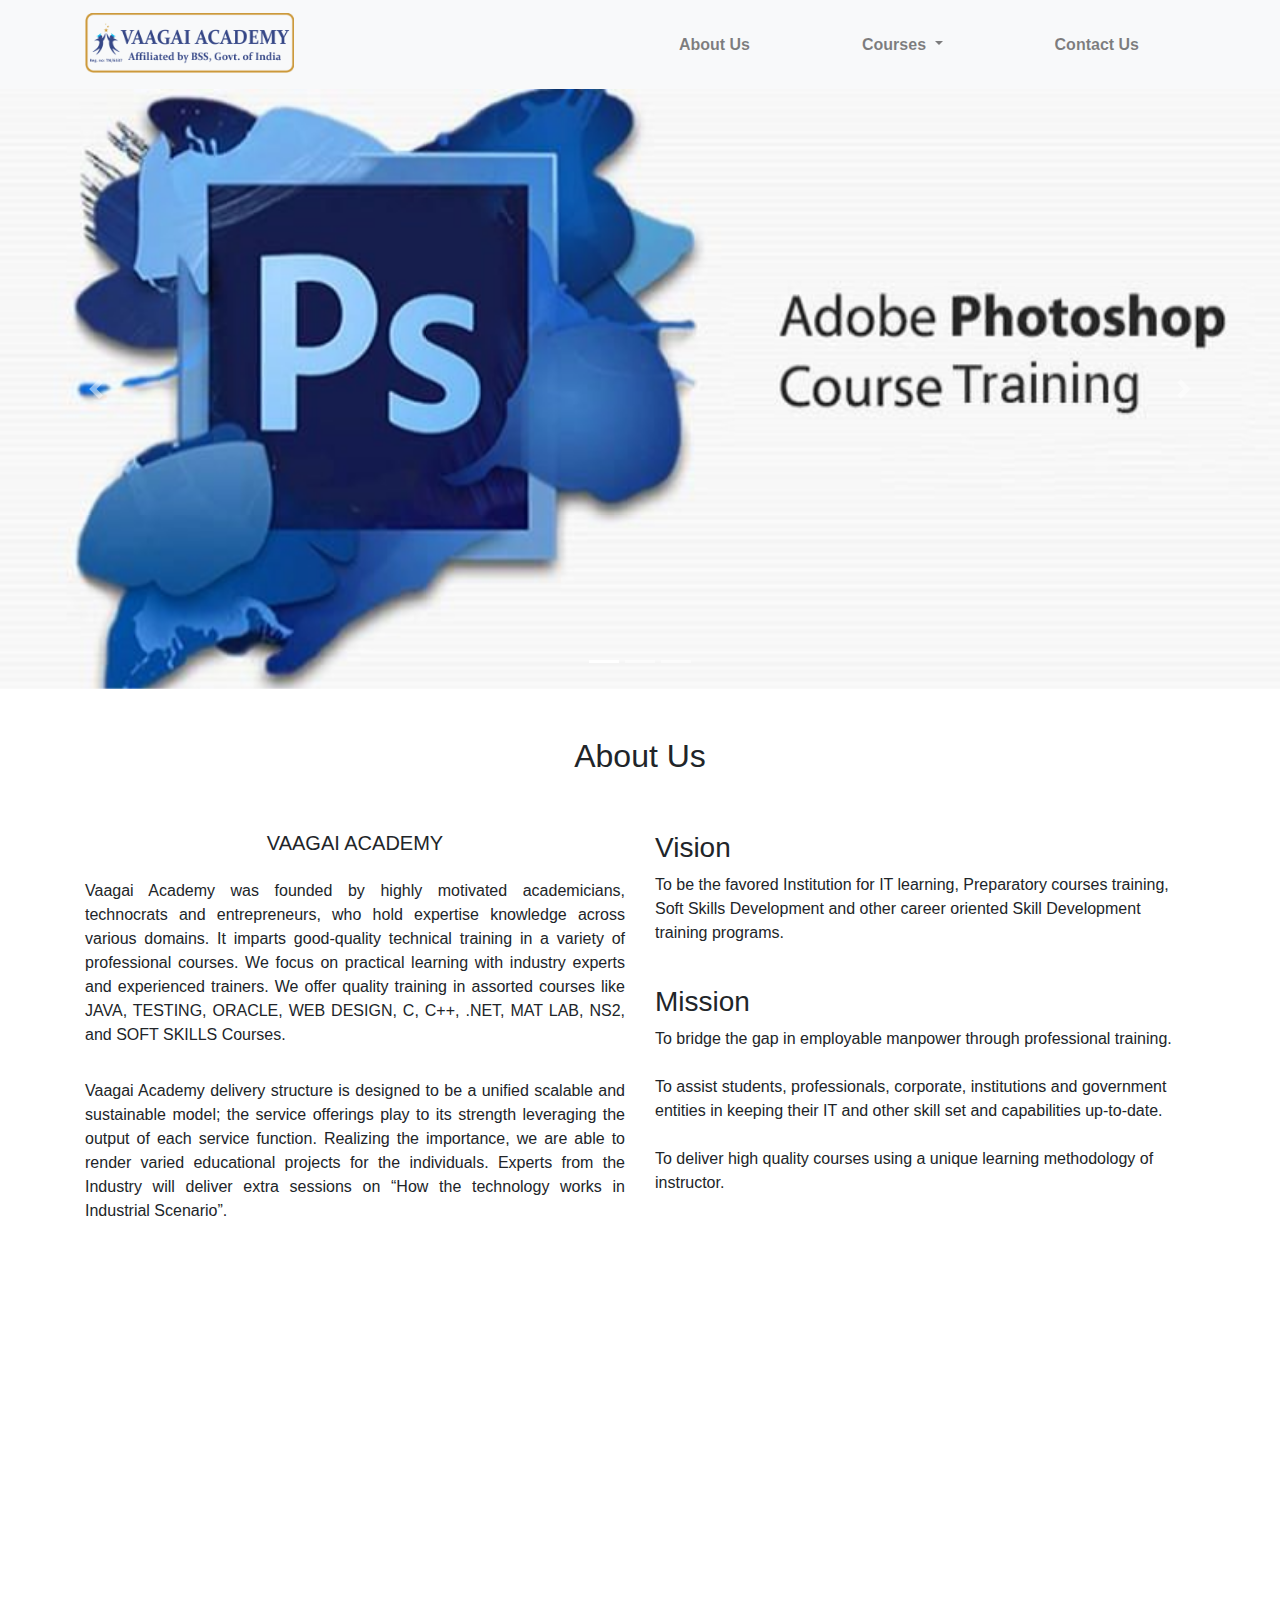
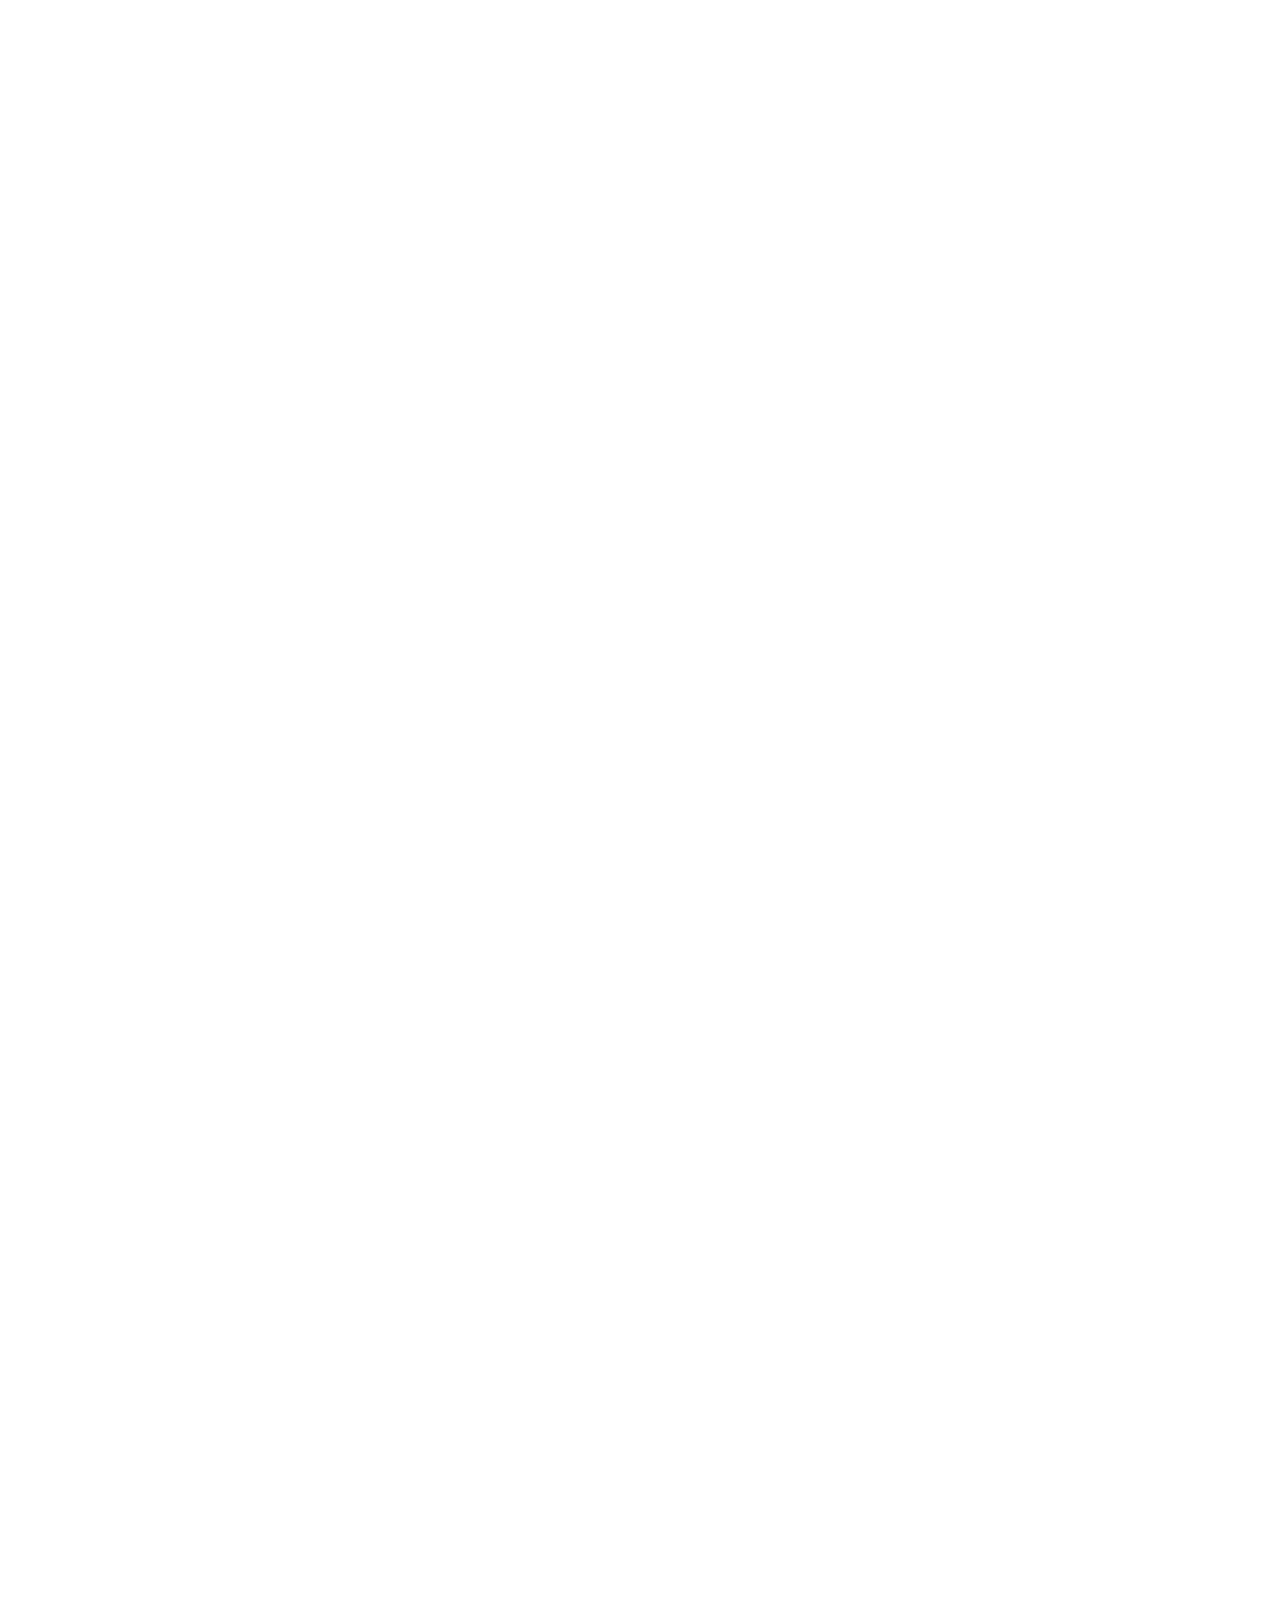
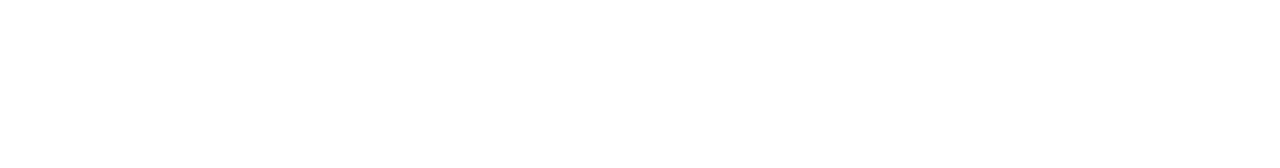
<file: index.html>
<!DOCTYPE html>
<html>
<head>
	<title>Vaagai Academy</title>
	<meta name="viewport" content="width=device-width, initial-scale=1">
	<link rel="shortcut icon" type="text/css" href="images/logo-pic.png">
	<link rel="stylesheet" type="text/css" href="css/bootstrap.min.css">
	<link rel="stylesheet" type="text/css" href="css/font-awesome.min.css">
	<link rel="stylesheet" type="text/css" href="css/style.css">
	<script src="js/float-panel.js"></script>
</head>
<body>
<!-- navigation bar -->
<!-- <nav class="navbar navbar-expand-md navbar-dark bg-dark">
	<p class="text-light pt-3 ml-auto"> For Enquiry: <i class="fa fa-phone">044 - 42043399 / 9087348777</i></p>
</nav> -->
<nav class="navbar navbar-expand-md navbar-light bg-light">
	<div class="container">
    <a class="navbar-brand pb-2" href="#"><img src="images/logo.png"></a>
    <button class="navbar-toggler" type="button" data-toggle="collapse" data-target="#navbarNavDropdown" aria-controls="navbarNavDropdown" aria-expanded="false" aria-label="Toggle navigation">
        <span class="navbar-toggler-icon"></span>
    </button>
    <div class="collapse navbar-collapse" id="navbarNavDropdown">
        <ul class="navbar-nav ml-auto">
            <li class="nav-item px-5">
                <a class="nav-link" href="aboutus.html" style="font-weight: bold;">About Us</a>
            </li>
            <li class="nav-item dropdown px-5">
                <a class="nav-link dropdown-toggle" href="http://example.com" id="navbarDropdownMenuLink" data-toggle="dropdown" aria-haspopup="true" aria-expanded="false" style="font-weight: bold;"> Courses </a>
                <ul class="dropdown-menu" aria-labelledby="navbarDropdownMenuLink">
                    <li class="dropdown-submenu"><a class="dropdown-item dropdown-toggle" href="#">Web Designing</a>
                        <ul class="dropdown-menu">
                            <li><a class="dropdown-item" href="courses/htmlcss.html">HTML</a></li>
                            <li><a class="dropdown-item" href="courses/htmlcss.html">CSS</a></li>
                            <li><a class="dropdown-item" href="courses/phpmysql.html">Php</a></li>
                            <li><a class="dropdown-item" href="courses/phpmysql.html">Mysql</a></li>
	                    </ul>
                    </li>
                    <li class="dropdown-submenu"><a class="dropdown-item dropdown-toggle" href="#">Graphic Designing</a>
                        <ul class="dropdown-menu">
                            <li><a class="dropdown-item" href="courses/photoshop.html">Photoshop</a></li>
                            <li><a class="dropdown-item" href="courses/coreldraw.html">Coreldraw</a></li>
                            <li><a class="dropdown-item" href="courses/illustrator.html">Illustrator</a></li>
                            <li><a class="dropdown-item" href="courses/indesign.html">Indesign</a></li>
	                    </ul>
                    </li>
                    <li class="dropdown-submenu"><a class="dropdown-item dropdown-toggle" href="#">Programming</a>
                        <ul class="dropdown-menu">
                            <li><a class="dropdown-item" href="#">C & C++</a></li>
                            <li><a class="dropdown-item" href="#">Java</a></li>
                            <li><a class="dropdown-item" href="#">J2EE</a></li>
                            <li><a class="dropdown-item" href="#">Python</a></li>
	                    </ul>
                    </li>
                    <li class="dropdown-submenu"><a class="dropdown-item dropdown-toggle" href="#">Other Training</a>
                        <ul class="dropdown-menu">
                            <li><a class="dropdown-item" href="#">MS - Office</a></li>
                            <li><a class="dropdown-item" href="#">Advanced Excel</a></li>
                            <li><a class="dropdown-item" href="#">Tally Prime</a></li>
                            <li><a class="dropdown-item" href="#">Handware & Networking</a></li>
	                    </ul>
                    </li>
                </ul>
            </li>
            <li class="nav-item px-5">
                <a class="nav-link" href="contact.html" style="font-weight: bold;">Contact Us</a>
            </li>
        </ul>
    </div>
</div>
</nav>

<div id="home">
	<!-- Slider -->
	<div id="carouselExampleIndicators" class="carousel slide" data-ride="carousel">
	  <ol class="carousel-indicators">
	    <li data-target="#carouselExampleIndicators" data-slide-to="0" class="active"></li>
	    <li data-target="#carouselExampleIndicators" data-slide-to="1"></li>
	    <li data-target="#carouselExampleIndicators" data-slide-to="2"></li>
	  </ol>
	  <div class="carousel-inner">
	    <div class="carousel-item active">
	      <img src="images/adobephotoshop-767x350.jpg" class="d-block w-100" alt="...">
	    </div>
	    <div class="carousel-item">
	      <img src="images/python-programming.jpg" class="d-block w-100" alt="...">
	    </div>
	    <div class="carousel-item">
	      <img src="images/Webdesign1.jpeg" class="d-block w-100" alt="...">
	    </div>
	  </div>
	  <a class="carousel-control-prev" href="#carouselExampleIndicators" role="button" data-slide="prev">
	    <span class="carousel-control-prev-icon" aria-hidden="true"></span>
	    <span class="sr-only">Previous</span>
	  </a>
	  <a class="carousel-control-next" href="#carouselExampleIndicators" role="button" data-slide="next">
	    <span class="carousel-control-next-icon" aria-hidden="true"></span>
	    <span class="sr-only">Next</span>
	  </a>
	</div>
</div>

<!-- About us -->
<section id="about" class="slideanim">
	<div class="py-5">
		<h2 class="text-center">About Us</h2>
	</div>

	<div class="container">
		<div class="row">
			<div class="col-lg-6 col-md-6 col-12">
				<h1 class="lead text-center"><strong>VAAGAI ACADEMY</strong></h1>
				<p class="py-3 text-justify">Vaagai Academy was founded by highly motivated academicians, technocrats and entrepreneurs, who hold expertise knowledge across various domains. It imparts good-quality technical training in a variety of professional courses. We focus on practical learning with industry experts and experienced trainers. We offer quality training in assorted courses like JAVA, TESTING, ORACLE, WEB DESIGN, C, C++, .NET, MAT LAB, NS2, and SOFT SKILLS Courses.</p>
				<p class="text-justify">Vaagai Academy delivery structure is designed to be a unified scalable and sustainable model; the service offerings play to its strength leveraging the output of each service function. Realizing the importance, we are able to render varied educational projects for the individuals. Experts from the Industry will deliver extra sessions on “How the technology works in Industrial Scenario”.</p>
			</div>
			<div class="col-lg-6 col-md-6 col-12">
				<h3>Vision</h3>
				<p>To be the favored Institution for IT learning, Preparatory courses training, Soft Skills Development and other career oriented Skill Development training programs. </p>
				<br>
				<h3>Mission</h3> 
				<ul>
					<li>To bridge the gap in employable manpower through professional training.</li><br>
					<li>To assist students, professionals, corporate, institutions and government entities in keeping their IT and other skill set and capabilities up-to-date.</li><br>
					<li>To deliver high quality courses using a unique learning methodology of instructor.</li>
				</ul>
			</div>
		</div>
	</div>
</section>

<!-- Features -->
<section id="features" class="slideanim">
	<div class="py-5">
		<h2 class="text-center text-light">Why Choose Us</h2>
	</div>

	<div class="container">
		<div class="row">
			<div class="col-xs-12 col-lg-4 col-md-4 col-12">
				<div class="card text-center text-light bg-primary p-4">
				  <span class="fa fa-desktop"></span>
				  <div class="card-body">
				    <h4 class="card-title text-center">Fully Hands-on Training</h4>
				    <p class="card-text">
				    	We support any training with more practical classes. So, we always prefers to give hands-on training.
				    </p>
				  </div>
				</div>
			</div>

			<div class="col-xs-12 col-lg-4 col-md-4 col-12 column-margin">
				<div class="card text-center text-light bg-primary p-4">
				  <span class="fa fa-user"></span>
				  <div class="card-body">
				    <h4 class="card-title text-center">IT Experts as Trainers</h4>
				    <p class="card-text">
				    	Learning a technology with a professional who is well expertise in that solve 60% of your needs.
				    </p>
				  </div>
				</div>
			</div>

			<div class="col-xs-12 col-lg-4 col-md-4 col-12">
				<div class="card text-center text-light bg-primary p-4">
				  <span class="fa fa-rupee"></span>
				  <div class="card-body">
				    <h4 class="card-title text-center">Affordable Fees</h4>
				    <p class="card-text">
				    	We are dead cheap in fees. Quality training with less price is only at Vaagai Academy.
				    </p>
				  </div>
				</div>
			</div>
		</div>
	</div>
</section>

<!-- Courses -->
<section id="courses" class="slideanim">
	<div class="py-5">
		<h2 class="text-center">Trending Courses</h2>
	</div>

	<div class="container-fluid">
		<div class="row">
			<div class="col-xs-12 col-lg-3 col-md-3 col-12">
				<div class="card text-center">
				  <img src="images/photoshop.jpg" height="250">
				  <div class="card-body">
				  	<h5 class="card-text text-left"><a href="">Photoshop</a></h5><br>
				    <h3 class="card-text text-left">
				    	<a href="">Photoshop Training in Chennai</a>
				    </h3><br>
				    <h6 class="lead text-left py-2">Vaagai Academy provides Photoshop training in Chennai with fully practical sessions by professionals at affordable fees.</h6>
				  </div>
				</div>
			</div>

			<div class="col-xs-12 col-lg-3 col-md-3 col-12 column-margin">
				<div class="card text-center">
				  <img src="images/python.png" height="250">
				  <div class="card-body">
				  	<h5 class="card-text text-left"><a href="">Python</a></h5><br>
				    <h3 class="card-text text-left">
				    	<a href="">Python Training in Chennai</a>
				    </h3><br>
				    <h6 class="lead text-left py-2">Vaagai Academy provides Python training in Chennai with fully practical sessions by professionals at affordable fees.</h6>
				  </div>
				</div>
			</div>

			<div class="col-xs-12 col-lg-3 col-md-3 col-12">
				<div class="card text-center">
				  <img src="images/tally-prime-500x500.png" height="250">
				  <div class="card-body">
				  	<h5 class="card-text text-left"><a href="">Tally Prime</a></h5><br>
				    <h3 class="card-text text-left">
				    	<a href="">Tally Prime Training in Chennai</a>
				    </h3><br>
				    <h6 class="lead text-left py-2">Vaagai Academy provides Tally Prime training in Chennai with fully practical sessions by professionals at affordable fees.</h6>
				  </div>
				</div>
			</div>

			<div class="col-xs-12 col-lg-3 col-md-3 col-12 column-margin">
				<div class="card text-center">
				  <img src="images/Webdesign2.jpg" height="250">
				  <div class="card-body">
				  	<h5 class="card-text text-left"><a href="">Web Designing</a></h5><br>
				    <h3 class="card-text text-left">
				    	<a href="">Web Designing Training in Chennai</a>
				    </h3><br>
				    <h6 class="lead text-left py-2">Vaagai Academy provides Web Designing training in Chennai with fully practical sessions by professionals at affordable fees.</h6>
				  </div>
				</div>
			</div>
		</div>
	</div>
</section>
<br>
<!-- Testimonials -->
<section id="testimonials" class="slideanim">
	<div class="py-5">
		<h2 class="text-center">Students Testimonials</h2>
	</div>

	<div class="container">
		<div class="row">
			<div class="col-xs-12 col-lg-3 col-md-3 col-12 column-margin">
				<div class="media">
  					<span class="mr-3">C</span>
  					<div class="media-body">
					<h5 class="mr-3">Cavimadhy</h5>
					<img src="images/ratings.png" alt="..." width="100" height="15"><br>
					    Cras sit amet nibh libero, in gravida nulla. Nulla vel metus scelerisque ante sollicitudin.
					</div>
				</div>
			</div>

			<div class="col-xs-12 2col-lg-3 col-md-3 col-12 column-margin">
				<div class="media">
  					<span class="mr-3">J</span>
  					<div class="media-body">
					<h5 class="mt-0">Jayasree</h5>
					<img src="images/ratings.png" alt="..." width="100" height="15"><br>
					    Cras sit amet nibh libero, in gravida nulla. Nulla vel metus scelerisque ante sollicitudin.
					</div>
				</div>
			</div>

			<div class="col-xs-12 col-lg-3 col-md-3 col-12 column-margin">
				<div class="media">
  					<span class="mr-3">N</span>
  					<div class="media-body">
					<h5 class="mt-0">Nivetha Lakshmi</h5>
					<img src="images/ratings.png" alt="..." width="100" height="15"><br>
					    I really learn more & I enjoy the classes. It is one of the good & more useful class for me.
					</div>
				</div>
			</div>

			<div class="col-xs-12 col-lg-3 col-md-3 col-12 column-margin">
				<div class="media">
  					<span class="mr-3">D</span>
  					<div class="media-body">
					<h5 class="mt-0">Devika</h5>
					<img src="images/ratings.png" alt="..." width="100" height="15"><br>
					    Cras sit amet nibh libero, in gravida nulla. Nulla vel metus scelerisque ante sollicitudin.
					</div>
				</div>
			</div>
		</div>
	</div>
</section>

<br><br>
<footer id="footer" class="slideanim">
	<div class="container-fluid bg-dark text-light p-5 text-center">
		<div class="row">		
			<div class="col-md-3">
				<h5>Our Company</h5>
				<ul class="p-3">
					<li>
						<a href="index.html" class="nav-link">Home</a>
					</li>
					<li class="nav-item">
						<a href="aboutus.html" class="nav-link">About Us</a>
					</li>
					<li class="nav-item">
						<a href="careers.html" class="nav-link">Careers</a>
					</li>
					<li class="nav-item">
						<a href="contact.html" class="nav-link">Contact Us</a>
					</li>
				</ul>
			</div>
			<div class="col-md-3">
				<h5>Support</h5>
				<ul class="p-3">
					<li>
						<a href="support/terms&conditions.html" class="nav-link">Terms & Conditions</a>
					</li>
					<li class="nav-item">
						<a href="" class="nav-link">Privacy Policy & Disclaimer</a>
					</li>
					<li class="nav-item">
						<a href="" class="nav-link">Cancellation & Refund Policy</a>
					</li>
				</ul>
			</div>
			<div class="col-md-3">
				<h5>About Us</h5>
				<p class="py-3 text-left">Vaagai Academy was founded by highly motivated academicians, technocrats and entrepreneurs, who hold expertise knowledge across various domains. It imparts good-quality technical training in a variety of professional courses. We focus on practical learning with industry experts and experienced trainers. We offer quality training in assorted courses like JAVA, TESTING, ORACLE, WEB DESIGN, C, C++, .NET, MAT LAB, NS2, and SOFT SKILLS Courses.</p>
			</div>
			<div class="col-md-3">
				<h5>Follow Us</h5>
				<ul class="p-3 social-icons">
					<li>
						<a href="" class="nav-link">
							<i class="fa fa-facebook"></i>
						</a>
					</li>
					<li class="nav-item">
						<a href="" class="nav-link">
							<i class="fa fa-instagram"></i>
						</a>
					</li>
					<li class="nav-item">
						<a href="" class="nav-link">
							<i class="fa fa-youtube"></i>
						</a>
					</li>
				</ul>
			</div>	
		</div>
		<hr>
		<div class="row">
			<div class="container p-1 copyright">
				<p>© Copyright 2020 Vaagai Academy. All Rights Reserved. All trademarks and registered trademarks used on this site belong to their respective owners, Vaagai Academy does not claim any ownership on them.</p>
			</div>
		</div>
	</div>
</footer>
<div id="backtop">&#8593;</div>
<script type="text/javascript" src="js/jquery-1.11.1.min.js"></script>
<script type="text/javascript" src="js/bootstrap.min.js"></script>
</body>
</html>
</file>
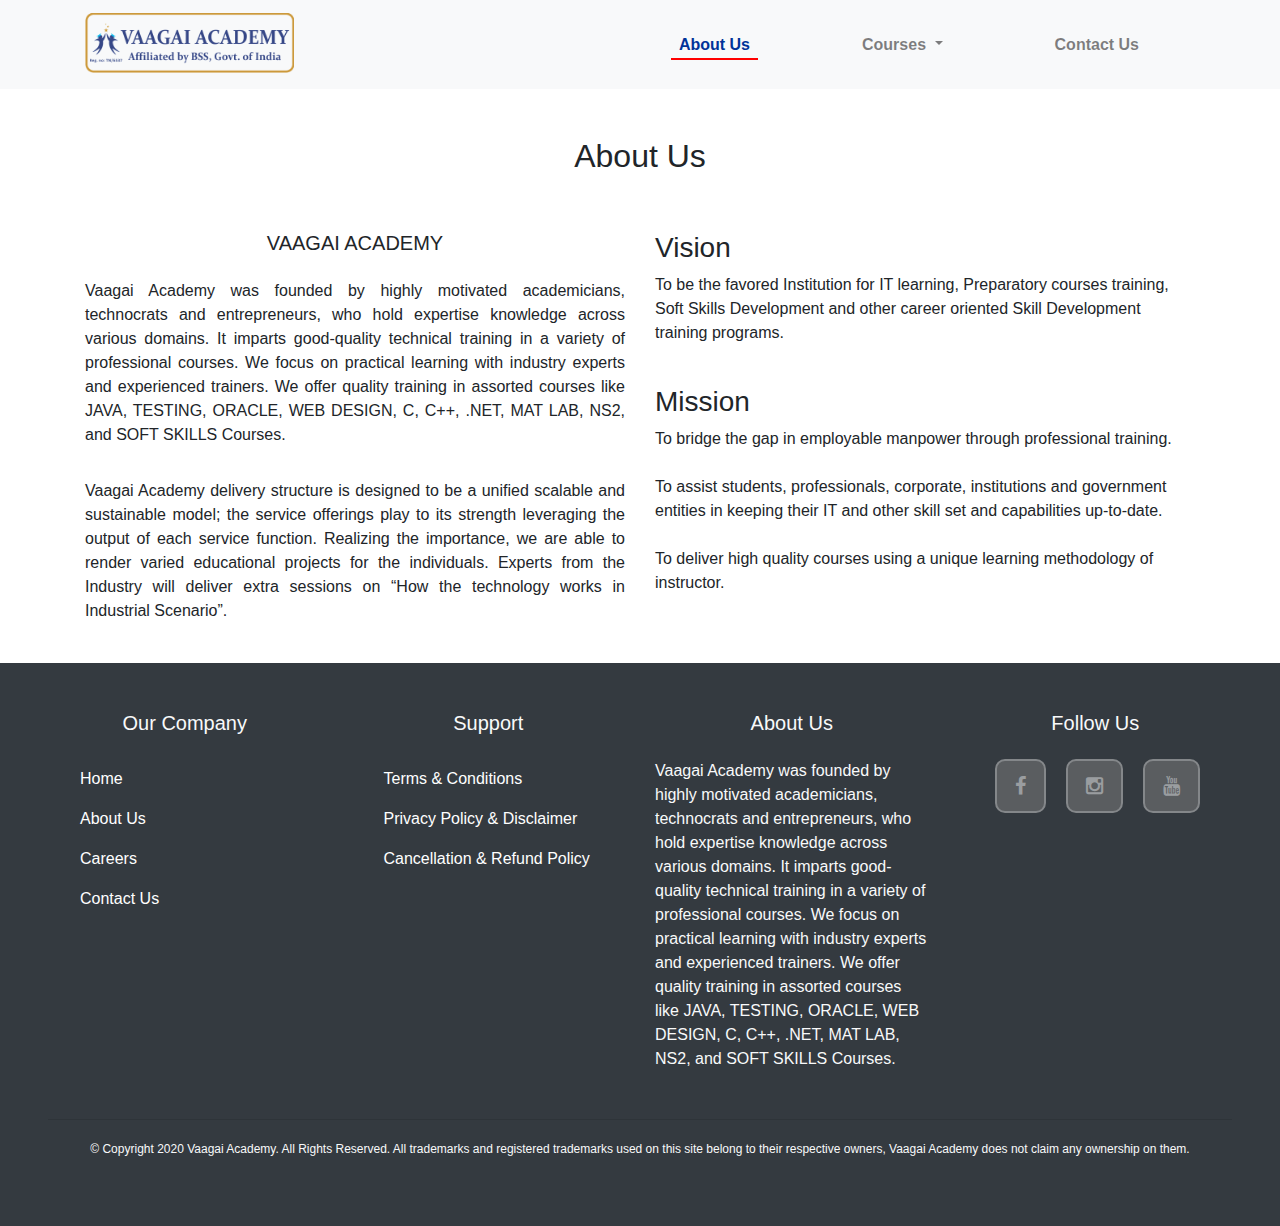
<file: aboutus.html>
<!DOCTYPE html>
<html>
<head>
	<title></title>
	<meta name="viewport" content="width=device-width, initial-scale=1">
	<link rel="stylesheet" type="text/css" href="css/bootstrap.min.css">
	<link rel="stylesheet" type="text/css" href="css/font-awesome.min.css">
	<link rel="stylesheet" type="text/css" href="css/style.css">
</head>
<body>
<!-- navigation bar -->
<nav class="navbar navbar-expand-md navbar-light bg-light">
	<div class="container">
    <a class="navbar-brand pb-2" href="index.html"><img src="images/logo.png"></a>
    <button class="navbar-toggler" type="button" data-toggle="collapse" data-target="#navbarNavDropdown" aria-controls="navbarNavDropdown" aria-expanded="false" aria-label="Toggle navigation">
        <span class="navbar-toggler-icon"></span>
    </button>
    <div class="collapse navbar-collapse" id="navbarNavDropdown">
        <ul class="navbar-nav ml-auto">
            <li class="nav-item px-5">
                <a class="nav-link active" href="aboutus.html" style="font-weight: bold;">About Us</a>
            </li>
            <li class="nav-item dropdown px-5">
                <a class="nav-link dropdown-toggle" href="http://example.com" style="font-weight: bold;" id="navbarDropdownMenuLink" data-toggle="dropdown" aria-haspopup="true" aria-expanded="false"> Courses </a>
                <ul class="dropdown-menu" aria-labelledby="navbarDropdownMenuLink">
                    <li class="dropdown-submenu"><a class="dropdown-item dropdown-toggle" href="#">Web Designing</a>
                        <ul class="dropdown-menu">
                            <li><a class="dropdown-item" href="courses/htmlcss.html">HTML</a></li>
                            <li><a class="dropdown-item" href="courses/htmlcss.html">CSS</a></li>
                            <li><a class="dropdown-item" href="courses/phpmysql.html">Php</a></li>
                            <li><a class="dropdown-item" href="courses/phpmysql.html">Mysql</a></li>
	                    </ul>
                    </li>
                    <li class="dropdown-submenu"><a class="dropdown-item dropdown-toggle" href="#">Graphic Designing</a>
                        <ul class="dropdown-menu">
                            <li><a class="dropdown-item" href="courses/photoshop.html">Photoshop</a></li>
                            <li><a class="dropdown-item" href="courses/coreldraw.html">Coreldraw</a></li>
                            <li><a class="dropdown-item" href="courses/illustrator.html">Illustrator</a></li>
                            <li><a class="dropdown-item" href="courses/indesign.html">Indesign</a></li>
	                    </ul>
                    </li>
                    <li class="dropdown-submenu"><a class="dropdown-item dropdown-toggle" href="#">Programming</a>
                        <ul class="dropdown-menu">
                            <li><a class="dropdown-item" href="#">C & C++</a></li>
                            <li><a class="dropdown-item" href="#">Java</a></li>
                            <li><a class="dropdown-item" href="#">J2EE</a></li>
                            <li><a class="dropdown-item" href="#">Python</a></li>
	                    </ul>
                    </li>
                    <li class="dropdown-submenu"><a class="dropdown-item dropdown-toggle" href="#">Other Training</a>
                        <ul class="dropdown-menu">
                            <li><a class="dropdown-item" href="#">MS - Office</a></li>
                            <li><a class="dropdown-item" href="#">Advanced Excel</a></li>
                            <li><a class="dropdown-item" href="#">Tally Prime</a></li>
                            <li><a class="dropdown-item" href="#">Handware & Networking</a></li>
	                    </ul>
                    </li>
                </ul>
            </li>
            <li class="nav-item px-5">
                <a class="nav-link" href="contact.html" style="font-weight: bold;">Contact Us</a>
            </li>
        </ul>
    </div>
</div>
</nav>

<!-- About us -->
<section id="about">
	<div class="py-5">
		<h2 class="text-center">About Us</h2>
	</div>

	<div class="container">
		<div class="row">
			<div class="col-lg-6 col-md-6 col-12">
				<h1 class="lead text-center"><strong>VAAGAI ACADEMY</strong></h1>
				<p class="py-3 text-justify">Vaagai Academy was founded by highly motivated academicians, technocrats and entrepreneurs, who hold expertise knowledge across various domains. It imparts good-quality technical training in a variety of professional courses. We focus on practical learning with industry experts and experienced trainers. We offer quality training in assorted courses like JAVA, TESTING, ORACLE, WEB DESIGN, C, C++, .NET, MAT LAB, NS2, and SOFT SKILLS Courses.</p>
				<p class="text-justify">Vaagai Academy delivery structure is designed to be a unified scalable and sustainable model; the service offerings play to its strength leveraging the output of each service function. Realizing the importance, we are able to render varied educational projects for the individuals. Experts from the Industry will deliver extra sessions on “How the technology works in Industrial Scenario”.</p>
			</div>
			<div class="col-lg-6 col-md-6 col-12">
				<h3>Vision</h3>
				<p>To be the favored Institution for IT learning, Preparatory courses training, Soft Skills Development and other career oriented Skill Development training programs. </p>
				<br>
				<h3>Mission</h3> 
				<ul>
					<li>To bridge the gap in employable manpower through professional training.</li><br>
					<li>To assist students, professionals, corporate, institutions and government entities in keeping their IT and other skill set and capabilities up-to-date.</li><br>
					<li>To deliver high quality courses using a unique learning methodology of instructor.</li>
				</ul>
			</div>
		</div>
	</div>
</section>

<br>
<footer id="footer">
	<div class="container-fluid bg-dark text-light p-5 text-center">
		<div class="row">		
			<div class="col-md-3">
				<h5>Our Company</h5>
				<ul class="p-3">
					<li>
						<a href="index.html" class="nav-link">Home</a>
					</li>
					<li class="nav-item">
						<a href="aboutus.html" class="nav-link">About Us</a>
					</li>
					<li class="nav-item">
						<a href="careers.html" class="nav-link">Careers</a>
					</li>
					<li class="nav-item">
						<a href="contact.html" class="nav-link">Contact Us</a>
					</li>
				</ul>
			</div>
			<div class="col-md-3">
				<h5>Support</h5>
				<ul class="p-3">
					<li>
						<a href="" class="nav-link">Terms & Conditions</a>
					</li>
					<li class="nav-item">
						<a href="" class="nav-link">Privacy Policy & Disclaimer</a>
					</li>
					<li class="nav-item">
						<a href="" class="nav-link">Cancellation & Refund Policy</a>
					</li>
				</ul>
			</div>
			<div class="col-md-3">
				<h5>About Us</h5>
				<p class="py-3 text-left">Vaagai Academy was founded by highly motivated academicians, technocrats and entrepreneurs, who hold expertise knowledge across various domains. It imparts good-quality technical training in a variety of professional courses. We focus on practical learning with industry experts and experienced trainers. We offer quality training in assorted courses like JAVA, TESTING, ORACLE, WEB DESIGN, C, C++, .NET, MAT LAB, NS2, and SOFT SKILLS Courses.</p>
			</div>
			<div class="col-md-3">
				<h5>Follow Us</h5>
				<ul class="p-3 social-icons">
					<li>
						<a href="" class="nav-link">
							<i class="fa fa-facebook"></i>
						</a>
					</li>
					<li class="nav-item">
						<a href="" class="nav-link">
							<i class="fa fa-instagram"></i>
						</a>
					</li>
					<li class="nav-item">
						<a href="" class="nav-link">
							<i class="fa fa-youtube"></i>
						</a>
					</li>
				</ul>
			</div>	
		</div>
		<hr>
		<div class="row">
			<div class="container p-1 copyright">
				<p>© Copyright 2020 Vaagai Academy. All Rights Reserved. All trademarks and registered trademarks used on this site belong to their respective owners, Vaagai Academy does not claim any ownership on them.</p>
			</div>
		</div>
	</div>
</footer>

<script type="text/javascript" src="js/jquery-1.11.1.min.js"></script>
<script type="text/javascript" src="js/bootstrap.min.js"></script>
</body>
</html>
</file>
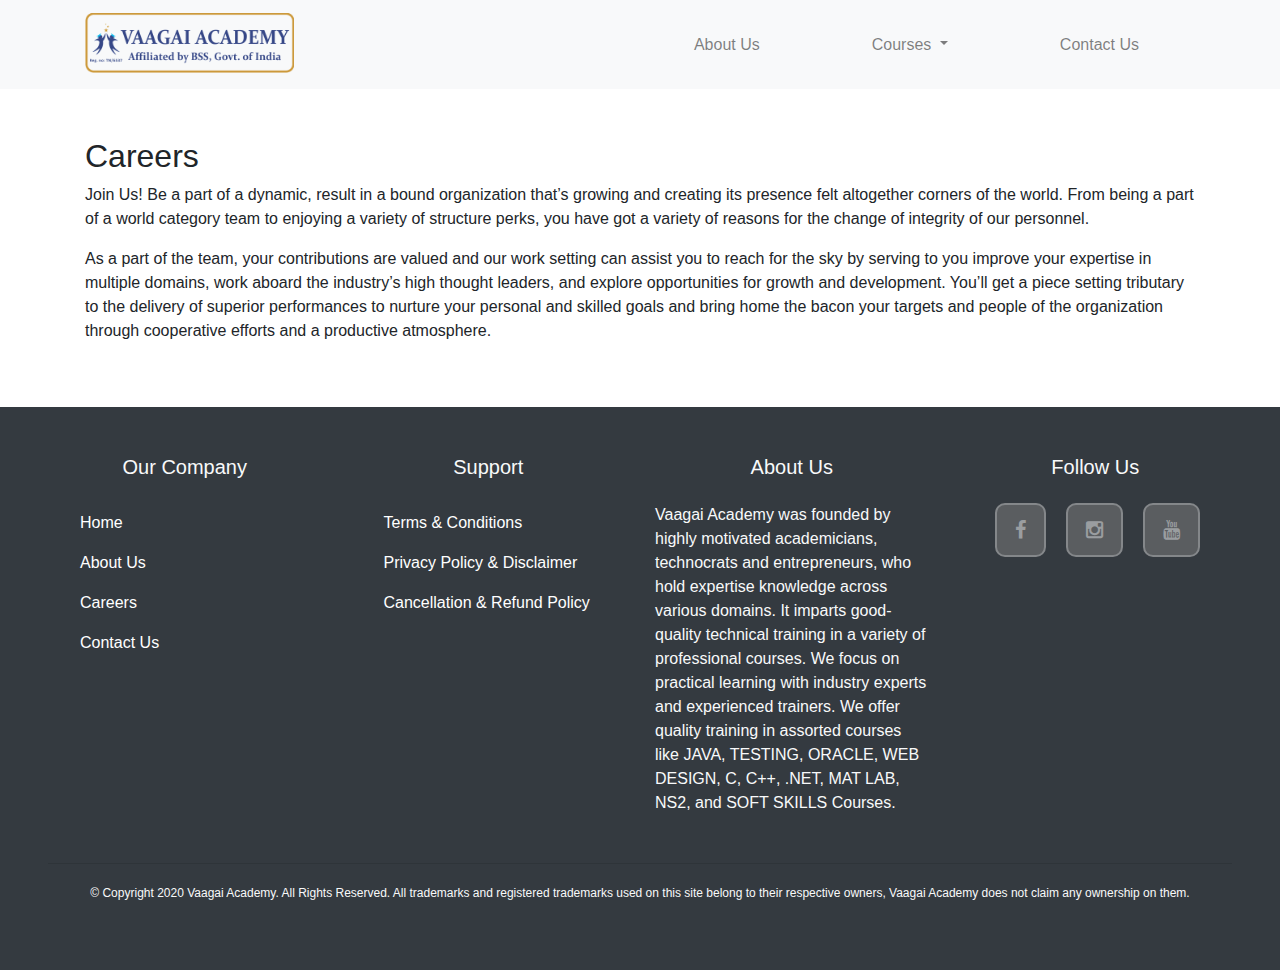
<file: careers.html>
<!DOCTYPE html>
<html>
<head>
	<title></title>
	<meta name="viewport" content="width=device-width, initial-scale=1">
	<link rel="stylesheet" type="text/css" href="css/bootstrap.min.css">
	<link rel="stylesheet" type="text/css" href="css/font-awesome.min.css">
	<link rel="stylesheet" type="text/css" href="css/style.css">
</head>
<body>
<!-- navigation bar -->
<nav class="navbar navbar-expand-md navbar-light bg-light">
	<div class="container">
    <a class="navbar-brand pb-2" href="index.html"><img src="images/logo.png"></a>
    <button class="navbar-toggler" type="button" data-toggle="collapse" data-target="#navbarNavDropdown" aria-controls="navbarNavDropdown" aria-expanded="false" aria-label="Toggle navigation">
        <span class="navbar-toggler-icon"></span>
    </button>
    <div class="collapse navbar-collapse" id="navbarNavDropdown">
        <ul class="navbar-nav ml-auto">
            <li class="nav-item px-5">
                <a class="nav-link" href="aboutus.html">About Us</a>
            </li>
            <li class="nav-item dropdown px-5">
                <a class="nav-link dropdown-toggle" href="http://example.com" id="navbarDropdownMenuLink" data-toggle="dropdown" aria-haspopup="true" aria-expanded="false"> Courses </a>
                <ul class="dropdown-menu" aria-labelledby="navbarDropdownMenuLink">
                    <li class="dropdown-submenu"><a class="dropdown-item dropdown-toggle" href="#">Web Designing</a>
                        <ul class="dropdown-menu">
                            <li><a class="dropdown-item" href="courses/htmlcss.html">HTML</a></li>
                            <li><a class="dropdown-item" href="courses/htmlcss.html">CSS</a></li>
                            <li><a class="dropdown-item" href="courses/phpmysql.html">Php</a></li>
                            <li><a class="dropdown-item" href="courses/phpmysql.html">Mysql</a></li>
	                    </ul>
                    </li>
                    <li class="dropdown-submenu"><a class="dropdown-item dropdown-toggle" href="#">Graphic Designing</a>
                        <ul class="dropdown-menu">
                            <li><a class="dropdown-item" href="courses/photoshop.html">Photoshop</a></li>
                            <li><a class="dropdown-item" href="courses/coreldraw.html">Coreldraw</a></li>
                            <li><a class="dropdown-item" href="courses/illustrator.html">Illustrator</a></li>
                            <li><a class="dropdown-item" href="courses/indesign.html">Indesign</a></li>
	                    </ul>
                    </li>
                    <li class="dropdown-submenu"><a class="dropdown-item dropdown-toggle" href="#">Programming</a>
                        <ul class="dropdown-menu">
                            <li><a class="dropdown-item" href="#">C & C++</a></li>
                            <li><a class="dropdown-item" href="#">Java</a></li>
                            <li><a class="dropdown-item" href="#">J2EE</a></li>
                            <li><a class="dropdown-item" href="#">Python</a></li>
	                    </ul>
                    </li>
                    <li class="dropdown-submenu"><a class="dropdown-item dropdown-toggle" href="#">Other Training</a>
                        <ul class="dropdown-menu">
                            <li><a class="dropdown-item" href="#">MS - Office</a></li>
                            <li><a class="dropdown-item" href="#">Advanced Excel</a></li>
                            <li><a class="dropdown-item" href="#">Tally Prime</a></li>
                            <li><a class="dropdown-item" href="#">Handware & Networking</a></li>
	                    </ul>
                    </li>
                </ul>
            </li>
            <li class="nav-item px-5">
                <a class="nav-link" href="contact.html">Contact Us</a>
            </li>
        </ul>
    </div>
</div>
</nav>
<br><br>
<section>
	<div class="container">
		<h2>Careers</h2>
		<p>
			Join Us! Be a part of a dynamic, result in a bound organization that’s growing and creating its presence felt altogether corners of the world. From being a part of a world category team to enjoying a variety of structure perks, you have got a variety of reasons for the change of integrity of our personnel.
		</p>
		<p>
			As a part of the team, your contributions are valued and our work setting can assist you to reach for the sky by serving to you improve your expertise in multiple domains, work aboard the industry’s high thought leaders, and explore opportunities for growth and development. You’ll get a piece setting tributary to the delivery of superior performances to nurture your personal and skilled goals and bring home the bacon your targets and people of the organization through cooperative efforts and a productive atmosphere.
		</p>
	</div>
</section>
<br><br>
<footer id="footer">
	<div class="container-fluid bg-dark text-light p-5 text-center">
		<div class="row">		
			<div class="col-md-3">
				<h5>Our Company</h5>
				<ul class="p-3">
					<li>
						<a href="index.html" class="nav-link">Home</a>
					</li>
					<li class="nav-item">
						<a href="aboutus.html" class="nav-link">About Us</a>
					</li>
					<li class="nav-item">
						<a href="careers.html" class="nav-link">Careers</a>
					</li>
					<li class="nav-item">
						<a href="contact.html" class="nav-link">Contact Us</a>
					</li>
				</ul>
			</div>
			<div class="col-md-3">
				<h5>Support</h5>
				<ul class="p-3">
					<li>
						<a href="" class="nav-link">Terms & Conditions</a>
					</li>
					<li class="nav-item">
						<a href="" class="nav-link">Privacy Policy & Disclaimer</a>
					</li>
					<li class="nav-item">
						<a href="" class="nav-link">Cancellation & Refund Policy</a>
					</li>
				</ul>
			</div>
			<div class="col-md-3">
				<h5>About Us</h5>
				<p class="py-3 text-left">Vaagai Academy was founded by highly motivated academicians, technocrats and entrepreneurs, who hold expertise knowledge across various domains. It imparts good-quality technical training in a variety of professional courses. We focus on practical learning with industry experts and experienced trainers. We offer quality training in assorted courses like JAVA, TESTING, ORACLE, WEB DESIGN, C, C++, .NET, MAT LAB, NS2, and SOFT SKILLS Courses.</p>
			</div>
			<div class="col-md-3">
				<h5>Follow Us</h5>
				<ul class="p-3 social-icons">
					<li>
						<a href="" class="nav-link">
							<i class="fa fa-facebook"></i>
						</a>
					</li>
					<li class="nav-item">
						<a href="" class="nav-link">
							<i class="fa fa-instagram"></i>
						</a>
					</li>
					<li class="nav-item">
						<a href="" class="nav-link">
							<i class="fa fa-youtube"></i>
						</a>
					</li>
				</ul>
			</div>	
		</div>
		<hr>
		<div class="row">
			<div class="container p-1 copyright">
				<p>© Copyright 2020 Vaagai Academy. All Rights Reserved. All trademarks and registered trademarks used on this site belong to their respective owners, Vaagai Academy does not claim any ownership on them.</p>
			</div>
		</div>
	</div>
</footer>

<script type="text/javascript" src="js/jquery-1.11.1.min.js"></script>
<script type="text/javascript" src="js/bootstrap.min.js"></script>
</body>
</html>
</file>
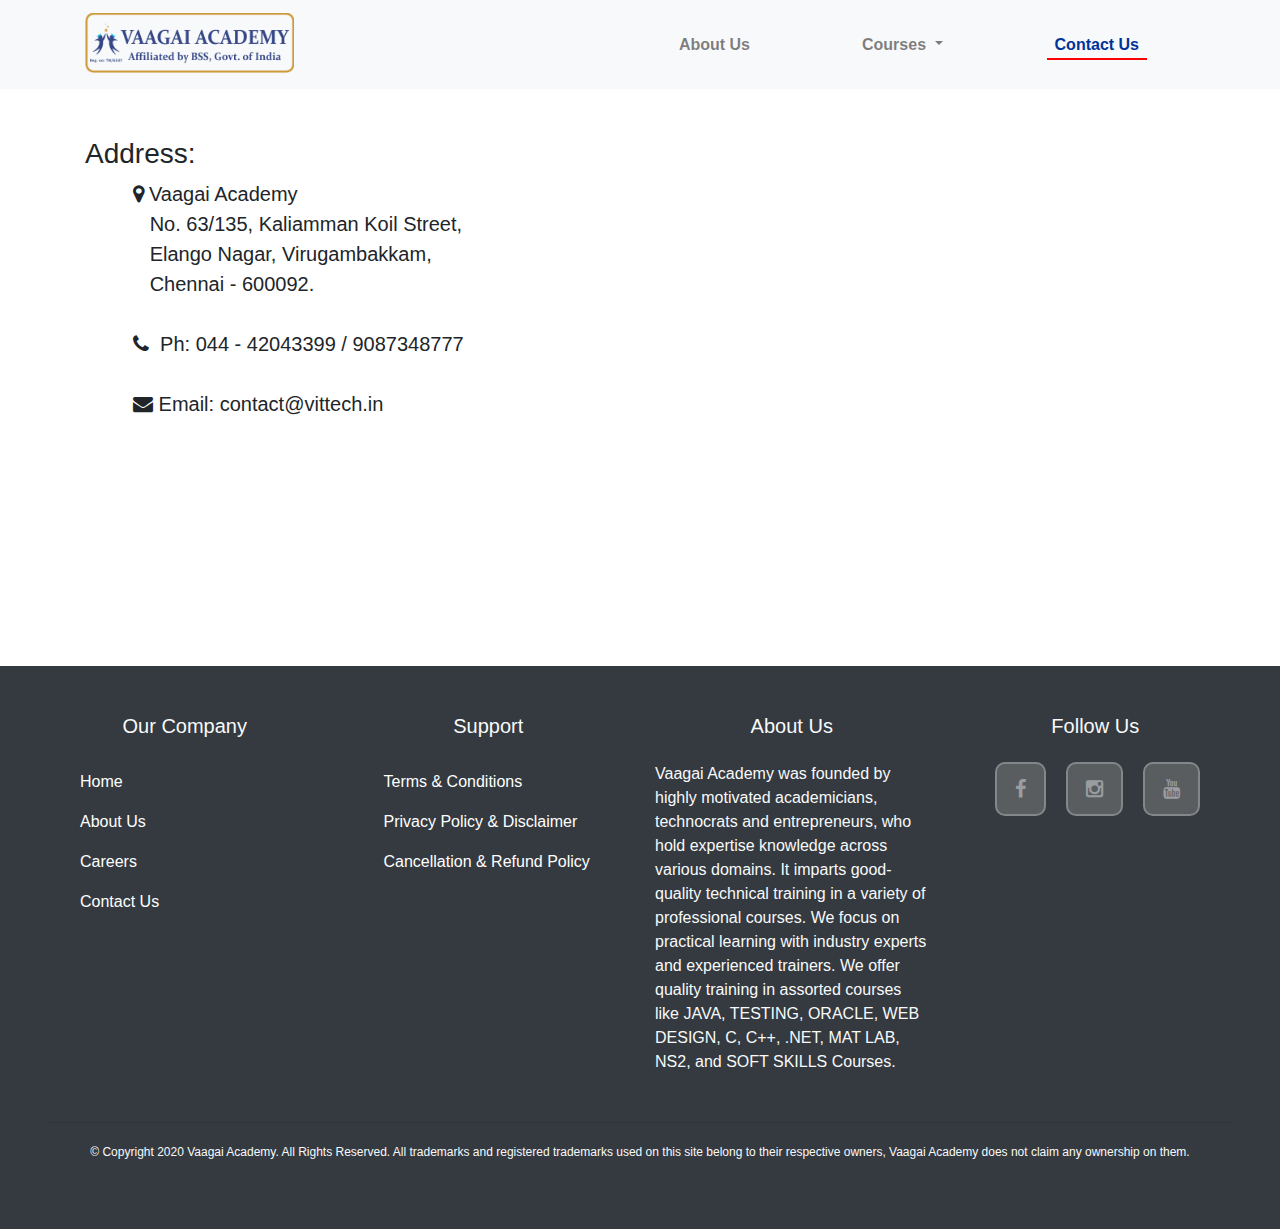
<file: contact.html>
<!DOCTYPE html>
<html>
<head>
	<title></title>
	<meta name="viewport" content="width=device-width, initial-scale=1">
	<link rel="stylesheet" type="text/css" href="css/bootstrap.min.css">
	<link rel="stylesheet" type="text/css" href="css/font-awesome.min.css">
	<link rel="stylesheet" type="text/css" href="css/style.css">
</head>
<body>
<!-- navigation bar -->
<nav class="navbar navbar-expand-md navbar-light bg-light">
	<div class="container">
    <a class="navbar-brand pb-2" href="index.html"><img src="images/logo.png"></a>
    <button class="navbar-toggler" type="button" data-toggle="collapse" data-target="#navbarNavDropdown" aria-controls="navbarNavDropdown" aria-expanded="false" aria-label="Toggle navigation">
        <span class="navbar-toggler-icon"></span>
    </button>
    <div class="collapse navbar-collapse" id="navbarNavDropdown">
        <ul class="navbar-nav ml-auto">
            <li class="nav-item px-5">
                <a class="nav-link" href="aboutus.html" style="font-weight: bold;">About Us</a>
            </li>
            <li class="nav-item dropdown px-5">
                <a class="nav-link dropdown-toggle" href="http://example.com" style="font-weight: bold;" id="navbarDropdownMenuLink" data-toggle="dropdown" aria-haspopup="true" aria-expanded="false"> Courses </a>
                <ul class="dropdown-menu" aria-labelledby="navbarDropdownMenuLink">
                    <li class="dropdown-submenu"><a class="dropdown-item dropdown-toggle" href="#">Web Designing</a>
                        <ul class="dropdown-menu">
                            <li><a class="dropdown-item" href="courses/htmlcss.html">HTML</a></li>
                            <li><a class="dropdown-item" href="courses/htmlcss.html">CSS</a></li>
                            <li><a class="dropdown-item" href="courses/phpmysql.html">Php</a></li>
                            <li><a class="dropdown-item" href="courses/phpmysql.html">Mysql</a></li>
	                    </ul>
                    </li>
                    <li class="dropdown-submenu"><a class="dropdown-item dropdown-toggle" href="#">Graphic Designing</a>
                        <ul class="dropdown-menu">
                            <li><a class="dropdown-item" href="courses/photoshop.html">Photoshop</a></li>
                            <li><a class="dropdown-item" href="courses/coreldraw.html">Coreldraw</a></li>
                            <li><a class="dropdown-item" href="courses/illustrator.html">Illustrator</a></li>
                            <li><a class="dropdown-item" href="courses/indesign.html">Indesign</a></li>
	                    </ul>
                    </li>
                    <li class="dropdown-submenu"><a class="dropdown-item dropdown-toggle" href="#">Programming</a>
                        <ul class="dropdown-menu">
                            <li><a class="dropdown-item" href="#">C & C++</a></li>
                            <li><a class="dropdown-item" href="#">Java</a></li>
                            <li><a class="dropdown-item" href="#">J2EE</a></li>
                            <li><a class="dropdown-item" href="#">Python</a></li>
	                    </ul>
                    </li>
                    <li class="dropdown-submenu"><a class="dropdown-item dropdown-toggle" href="#">Other Training</a>
                        <ul class="dropdown-menu">
                            <li><a class="dropdown-item" href="#">MS - Office</a></li>
                            <li><a class="dropdown-item" href="#">Advanced Excel</a></li>
                            <li><a class="dropdown-item" href="#">Tally Prime</a></li>
                            <li><a class="dropdown-item" href="#">Handware & Networking</a></li>
	                    </ul>
                    </li>
                </ul>
            </li>
            <li class="nav-item px-5">
                <a class="nav-link active" href="contact.html" style="font-weight: bold;">Contact Us</a>
            </li>
        </ul>
    </div>
</div>
</nav>

<br><br>
<div class="contact">
		<div class="container">
			<div class="row">
				<div class="col-md-5 right-border">
					<h3>Address:</h3>
					<p class="text-justify lead pl-5">
						<strong><i class="fa fa-map-marker">&nbsp;</i>Vaagai Academy</strong><br>
						&nbsp;&nbsp;&nbsp;No. 63/135, Kaliamman Koil Street,<br>
						&nbsp;&nbsp;&nbsp;Elango Nagar, Virugambakkam, <br>
						&nbsp;&nbsp;&nbsp;Chennai - 600092.<br>
						<br>
						<i class="fa fa-phone"></i>
						&nbsp;Ph: 044 - 42043399 / 9087348777
						<br><br>
						<i class="fa fa-envelope"></i>&nbsp;Email: contact@vittech.in
					</p>
					<br><br>
				</div>
				<div class="col-md-7">
					<iframe src="https://www.google.com/maps/embed?pb=!1m18!1m12!1m3!1d3886.7341688862252!2d80.19007131449018!3d13.052585490802759!2m3!1f0!2f0!3f0!3m2!1i1024!2i768!4f13.1!3m3!1m2!1s0x3a5266cbc4f66377%3A0x2d1b92958a02e89b!2sBSS%20COMPUTER%20ACADEMY%20(VAAGAI%20ACADEMY)!5e0!3m2!1sen!2sin!4v1606744906479!5m2!1sen!2sin" width="600" height="450" frameborder="0" style="border:0;" allowfullscreen="" aria-hidden="false" tabindex="0"></iframe>
					<br><br>
				</div>
			</div>
		</div>
	</div>

<br><br>
<footer id="footer">
	<div class="container-fluid bg-dark text-light p-5 text-center">
		<div class="row">		
			<div class="col-md-3">
				<h5>Our Company</h5>
				<ul class="p-3">
					<li>
						<a href="index.html" class="nav-link">Home</a>
					</li>
					<li class="nav-item">
						<a href="aboutus.html" class="nav-link">About Us</a>
					</li>
					<li class="nav-item">
						<a href="careers.html" class="nav-link">Careers</a>
					</li>
					<li class="nav-item">
						<a href="contact.html" class="nav-link">Contact Us</a>
					</li>
				</ul>
			</div>
			<div class="col-md-3">
				<h5>Support</h5>
				<ul class="p-3">
					<li>
						<a href="" class="nav-link">Terms & Conditions</a>
					</li>
					<li class="nav-item">
						<a href="" class="nav-link">Privacy Policy & Disclaimer</a>
					</li>
					<li class="nav-item">
						<a href="" class="nav-link">Cancellation & Refund Policy</a>
					</li>
				</ul>
			</div>
			<div class="col-md-3">
				<h5>About Us</h5>
				<p class="py-3 text-left">Vaagai Academy was founded by highly motivated academicians, technocrats and entrepreneurs, who hold expertise knowledge across various domains. It imparts good-quality technical training in a variety of professional courses. We focus on practical learning with industry experts and experienced trainers. We offer quality training in assorted courses like JAVA, TESTING, ORACLE, WEB DESIGN, C, C++, .NET, MAT LAB, NS2, and SOFT SKILLS Courses.</p>
			</div>
			<div class="col-md-3">
				<h5>Follow Us</h5>
				<ul class="p-3 social-icons">
					<li>
						<a href="" class="nav-link">
							<i class="fa fa-facebook"></i>
						</a>
					</li>
					<li class="nav-item">
						<a href="" class="nav-link">
							<i class="fa fa-instagram"></i>
						</a>
					</li>
					<li class="nav-item">
						<a href="" class="nav-link">
							<i class="fa fa-youtube"></i>
						</a>
					</li>
				</ul>
			</div>	
		</div>
		<hr>
		<div class="row">
			<div class="container p-1 copyright">
				<p>© Copyright 2020 Vaagai Academy. All Rights Reserved. All trademarks and registered trademarks used on this site belong to their respective owners, Vaagai Academy does not claim any ownership on them.</p>
			</div>
		</div>
	</div>
</footer>

<script type="text/javascript" src="js/jquery-1.11.1.min.js"></script>
<script type="text/javascript" src="js/bootstrap.min.js"></script>
</body>
</html>
</file>
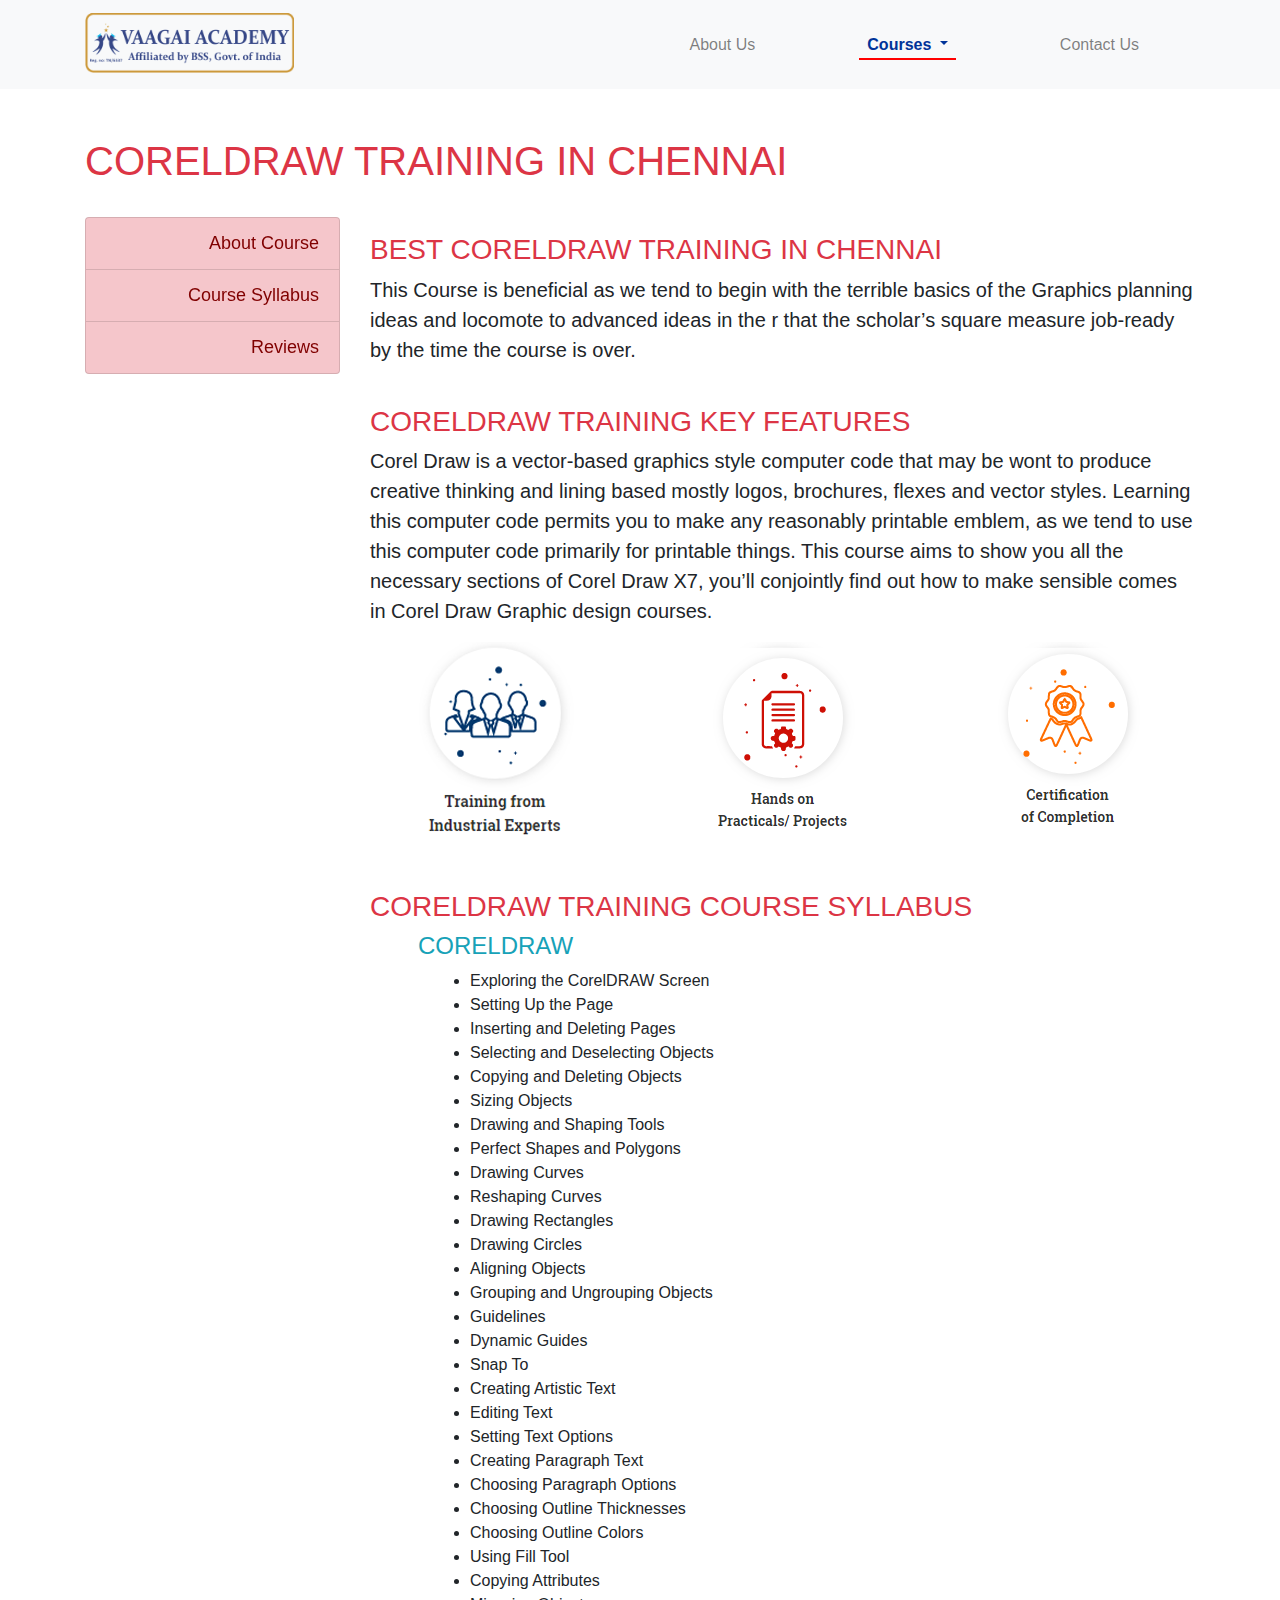
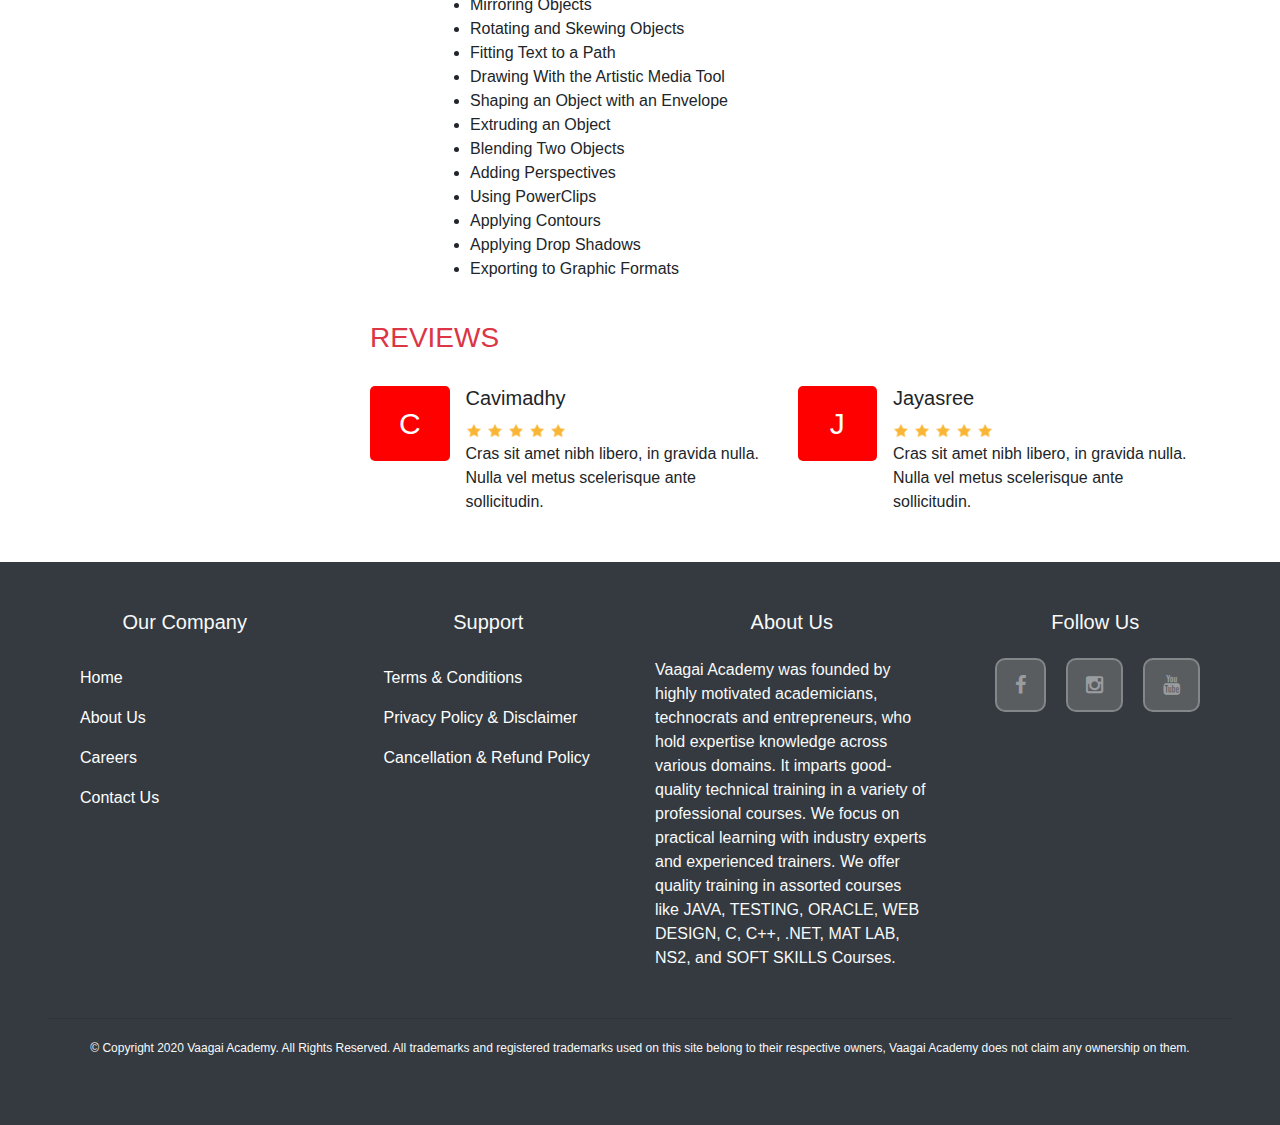
<file: courses/coreldraw.html>
<!DOCTYPE html>
<html>
<head>
	<title></title>
	<meta name="viewport" content="width=device-width, initial-scale=1">
	<link rel="stylesheet" type="text/css" href="../css/bootstrap.min.css">
	<link rel="stylesheet" type="text/css" href="../css/font-awesome.min.css">
	<link rel="stylesheet" type="text/css" href="../css/style.css">
</head>
<body>
<!-- navigation bar -->
<nav class="navbar navbar-expand-md navbar-light bg-light">
	<div class="container">
    <a class="navbar-brand pb-2" href="../index.html"><img src="../images/logo.png"></a>
    <button class="navbar-toggler" type="button" data-toggle="collapse" data-target="#navbarNavDropdown" aria-controls="navbarNavDropdown" aria-expanded="false" aria-label="Toggle navigation">
        <span class="navbar-toggler-icon"></span>
    </button>
    <div class="collapse navbar-collapse" id="navbarNavDropdown">
        <ul class="navbar-nav ml-auto">
            <li class="nav-item px-5">
                <a class="nav-link" href="../aboutus.html">About Us</a>
            </li>
            <li class="nav-item dropdown px-5">
                <a class="nav-link active dropdown-toggle" href="http://example.com" id="navbarDropdownMenuLink" data-toggle="dropdown" aria-haspopup="true" aria-expanded="false"> Courses </a>
                <ul class="dropdown-menu" aria-labelledby="navbarDropdownMenuLink">
                    <li class="dropdown-submenu"><a class="dropdown-item dropdown-toggle" href="#">Web Designing</a>
                        <ul class="dropdown-menu">
                            <li><a class="dropdown-item" href="htmlcss.html">HTML</a></li>
                            <li><a class="dropdown-item" href="htmlcss.html">CSS</a></li>
                            <li><a class="dropdown-item" href="phpmysql.html">Php</a></li>
                            <li><a class="dropdown-item" href="phpmysql.html">Mysql</a></li>
	                    </ul>
                    </li>
                    <li class="dropdown-submenu"><a class="dropdown-item dropdown-toggle" href="#">Graphic Designing</a>
                        <ul class="dropdown-menu">
                            <li><a class="dropdown-item" href="photoshop.html">Photoshop</a></li>
                            <li><a class="dropdown-item" href="coreldraw.html">Coreldraw</a></li>
                            <li><a class="dropdown-item" href="illustrator.html">Illustrator</a></li>
                            <li><a class="dropdown-item" href="indesign.html">Indesign</a></li>
	                    </ul>
                    </li>
                    <li class="dropdown-submenu"><a class="dropdown-item dropdown-toggle" href="#">Programming</a>
                        <ul class="dropdown-menu">
                            <li><a class="dropdown-item" href="#">C & C++</a></li>
                            <li><a class="dropdown-item" href="#">Java</a></li>
                            <li><a class="dropdown-item" href="#">J2EE</a></li>
                            <li><a class="dropdown-item" href="#">Python</a></li>
	                    </ul>
                    </li>
                    <li class="dropdown-submenu"><a class="dropdown-item dropdown-toggle" href="#">Other Training</a>
                        <ul class="dropdown-menu">
                            <li><a class="dropdown-item" href="#">MS - Office</a></li>
                            <li><a class="dropdown-item" href="#">Advanced Excel</a></li>
                            <li><a class="dropdown-item" href="#">Tally Prime</a></li>
                            <li><a class="dropdown-item" href="#">Handware & Networking</a></li>
	                    </ul>
                    </li>
                </ul>
            </li>
            <li class="nav-item px-5">
                <a class="nav-link" href="../contact.html">Contact Us</a>
            </li>
        </ul>
    </div>
</div>
</nav>
<br><br>
<div class="container" id="courses">
	<h1 class="text-danger">CORELDRAW TRAINING IN CHENNAI</h1><br>
	<div class="row">
		<div class="col-xs-12 col-sm-12 col-md-3 col-lg-3">
			<div class="list-group sticky-top">
				<li class="list-group-item list-group-item-danger">
					<a href="#about_course">About Course</a>
				</li>
				<li class="list-group-item list-group-item-danger">
					<a href="#syllabus">Course Syllabus</a>	
				</li>
				<li class="list-group-item list-group-item-danger">
					<a href="#reviews">Reviews</a>	
				</li>
			</div>
		</div>
		<div class="col-xs-12 col-sm-12 col-md-9 col-lg-9">
			<h3 class="pt-3 text-danger" id="about_course">BEST CORELDRAW TRAINING IN CHENNAI</h3>
			<p class="lead">This Course is beneficial as we tend to begin with the terrible basics of the Graphics planning ideas and locomote to advanced ideas in the r that the scholar’s square measure job-ready by the time the course is over.</p>
			<br>
			<h3 class="text-danger">CORELDRAW TRAINING KEY FEATURES</h3>
			<P class="lead">Corel Draw is a vector-based graphics style computer code that may be wont to produce creative thinking and lining based mostly logos, brochures, flexes and vector styles. Learning this computer code permits you to make any reasonably printable emblem, as we tend to use this computer code primarily for printable things. This course aims to show you all the necessary sections of Corel Draw X7, you’ll conjointly find out how to make sensible comes in Corel Draw Graphic design courses.</P>
			<div class="row text-center">
				<div class="col-4">
					<img src="../images/1.png" class="img-fluid">
				</div>
				<div class="col-4">
					<img src="../images/2.png" class="img-fluid">
				</div>
				<div class="col-4">
					<img src="../images/3.png" class="img-fluid">
				</div>
			</div>
			<br><br>
			<h3 class="text-danger" id="syllabus">CORELDRAW TRAINING COURSE SYLLABUS</h3>
			<h4 class="text-info pl-5">CORELDRAW</h4>
				<ul>
    				<li>Exploring the CorelDRAW Screen</li>
					<li>Setting Up the Page</li>
					<li>Inserting and Deleting Pages</li>
					<li>Selecting and Deselecting Objects</li>
					<li>Copying and Deleting Objects</li>
					<li>Sizing Objects</li>
					<li>Drawing and Shaping Tools</li>
					<li>Perfect Shapes and Polygons</li>
					<li>Drawing Curves</li>
					<li>Reshaping Curves</li>
					<li>Drawing Rectangles</li>
					<li>Drawing Circles</li>
					<li>Aligning Objects</li>
					<li>Grouping and Ungrouping Objects</li>
					<li>Guidelines</li>
					<li>Dynamic Guides</li>
					<li>Snap To</li>
					<li>Creating Artistic Text</li>
					<li>Editing Text</li>
					<li>Setting Text Options</li>
					<li>Creating Paragraph Text</li>
					<li>Choosing Paragraph Options</li>
					<li>Choosing Outline Thicknesses</li>
					<li>Choosing Outline Colors</li>
					<li>Using Fill Tool</li>
					<li>Copying Attributes</li>
					<li>Mirroring Objects</li>
					<li>Rotating and Skewing Objects</li>
					<li>Fitting Text to a Path</li>
					<li>Drawing With the Artistic Media Tool</li>
					<li>Shaping an Object with an Envelope</li>
					<li>Extruding an Object</li>
					<li>Blending Two Objects</li>
					<li>Adding Perspectives</li>
					<li>Using PowerClips</li>
					<li>Applying Contours</li>
					<li>Applying Drop Shadows</li>
					<li>Exporting to Graphic Formats</li>
				</ul>
			<br>
			<h3 class="text-danger" id="reviews">REVIEWS</h3>
			<br>
			<div class="row">
				<div class="col-lg-6 col-md-6 col-12">
				<div class="media">
  					<span class="mr-3">C</span>
  					<div class="media-body">
					<h5 class="mr-3">Cavimadhy</h5>
					<img src="../images/ratings.png" alt="..." width="100" height="15"><br>
					    Cras sit amet nibh libero, in gravida nulla. Nulla vel metus scelerisque ante sollicitudin.
					</div>
				</div>
			</div>

			<div class="col-lg-6 col-md-6 col-12">
				<div class="media">
  					<span class="mr-3">J</span>
  					<div class="media-body">
					<h5 class="mt-0">Jayasree</h5>
					<img src="../images/ratings.png" alt="..." width="100" height="15"><br>
					    Cras sit amet nibh libero, in gravida nulla. Nulla vel metus scelerisque ante sollicitudin.
					</div>
				</div>
			</div>	
			</div>
		</div>
	</div>
</div>

<br><br>
<!-- footer -->
<footer id="footer">
	<div class="container-fluid bg-dark text-light p-5 text-center">
		<div class="row">		
			<div class="col-md-3">
				<h5>Our Company</h5>
				<ul class="p-3">
					<li>
						<a href="" class="nav-link">Home</a>
					</li>
					<li class="nav-item">
						<a href="" class="nav-link">About Us</a>
					</li>
					<li class="nav-item">
						<a href="" class="nav-link">Careers</a>
					</li>
					<li class="nav-item">
						<a href="" class="nav-link">Contact Us</a>
					</li>
				</ul>
			</div>
			<div class="col-md-3">
				<h5>Support</h5>
				<ul class="p-3">
					<li>
						<a href="" class="nav-link">Terms & Conditions</a>
					</li>
					<li class="nav-item">
						<a href="" class="nav-link">Privacy Policy & Disclaimer</a>
					</li>
					<li class="nav-item">
						<a href="" class="nav-link">Cancellation & Refund Policy</a>
					</li>
				</ul>
			</div>
			<div class="col-md-3">
				<h5>About Us</h5>
				<p class="py-3 text-left">Vaagai Academy was founded by highly motivated academicians, technocrats and entrepreneurs, who hold expertise knowledge across various domains. It imparts good-quality technical training in a variety of professional courses. We focus on practical learning with industry experts and experienced trainers. We offer quality training in assorted courses like JAVA, TESTING, ORACLE, WEB DESIGN, C, C++, .NET, MAT LAB, NS2, and SOFT SKILLS Courses.</p>
			</div>
			<div class="col-md-3">
				<h5>Follow Us</h5>
				<ul class="p-3 social-icons">
					<li>
						<a href="" class="nav-link">
							<i class="fa fa-facebook"></i>
						</a>
					</li>
					<li class="nav-item">
						<a href="" class="nav-link">
							<i class="fa fa-instagram"></i>
						</a>
					</li>
					<li class="nav-item">
						<a href="" class="nav-link">
							<i class="fa fa-youtube"></i>
						</a>
					</li>
				</ul>
			</div>	
		</div>
		<hr>
		<div class="row">
			<div class="container p-1 copyright">
				<p>© Copyright 2020 Vaagai Academy. All Rights Reserved. All trademarks and registered trademarks used on this site belong to their respective owners, Vaagai Academy does not claim any ownership on them.</p>
			</div>
		</div>
	</div>
</footer>

<script type="text/javascript" src="../js/jquery-1.11.1.min.js"></script>
<script type="text/javascript" src="../js/bootstrap.min.js"></script>
</body>
</html>
</file>
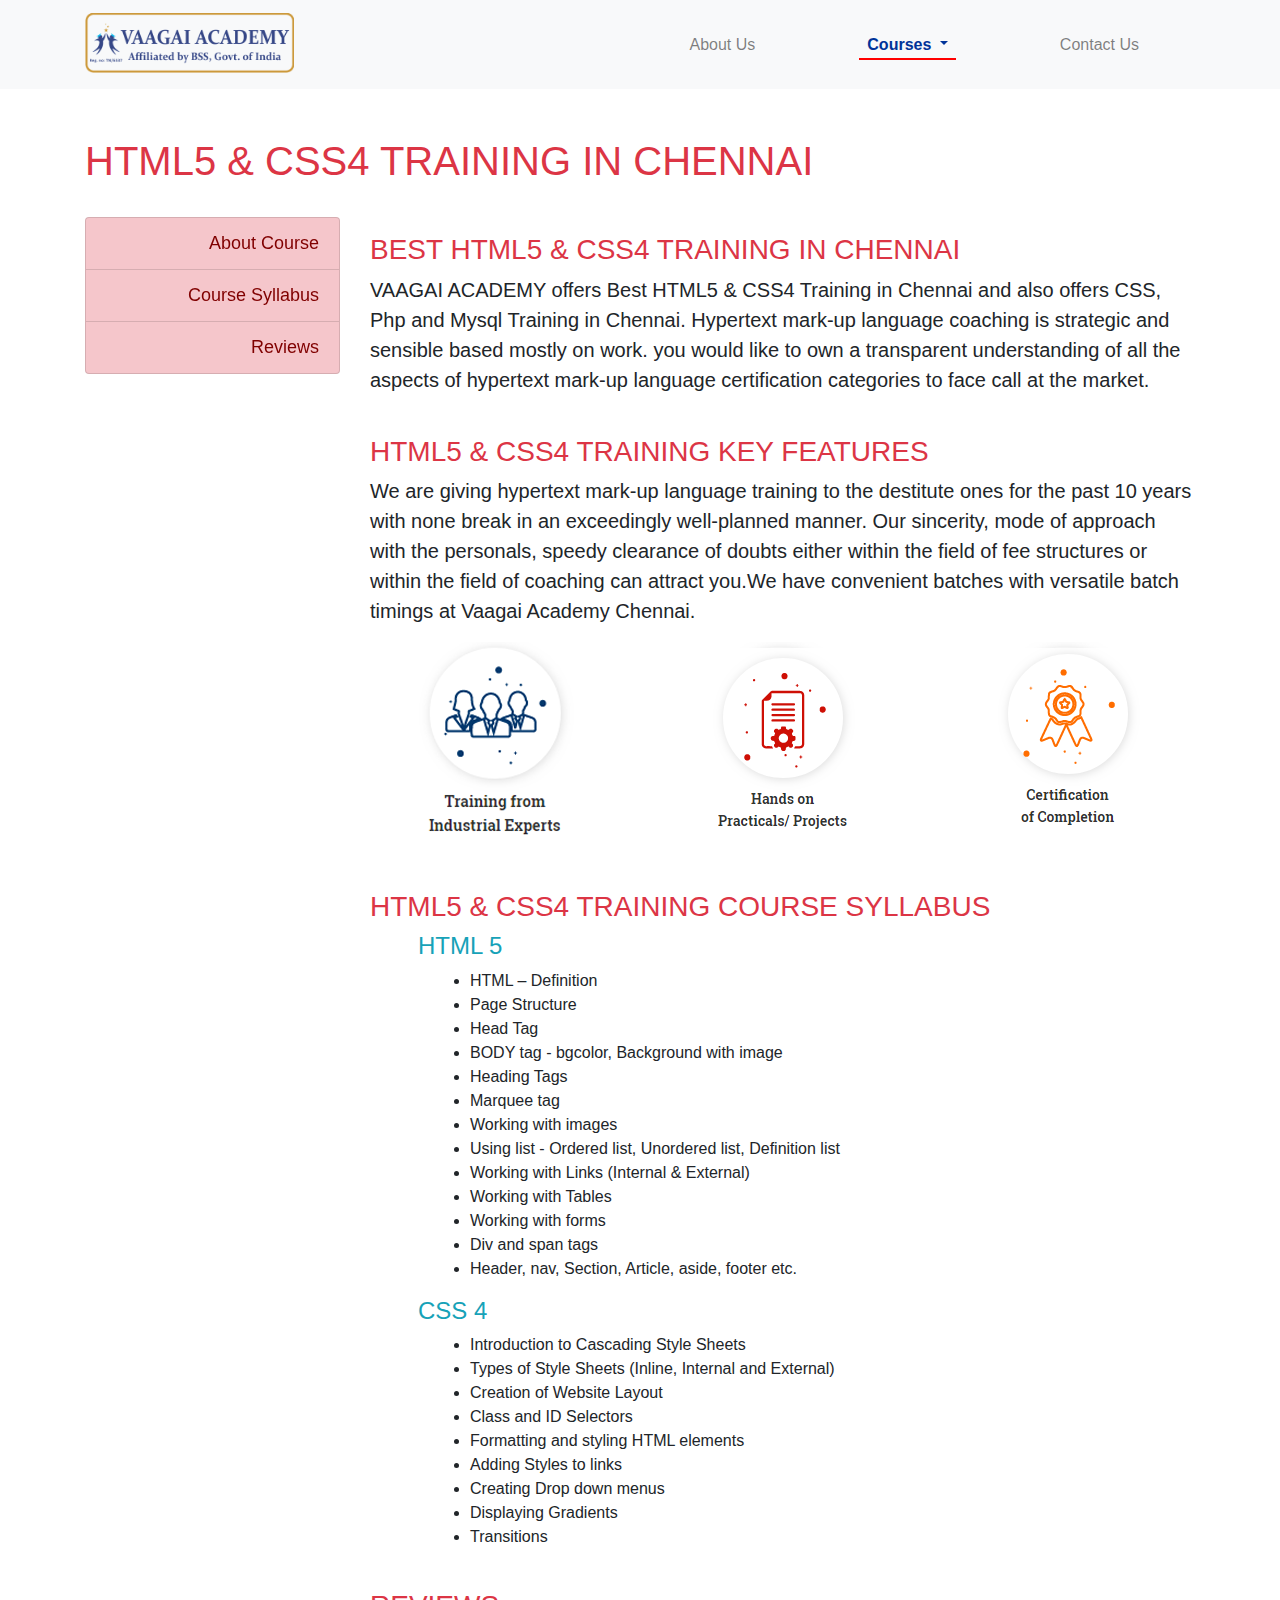
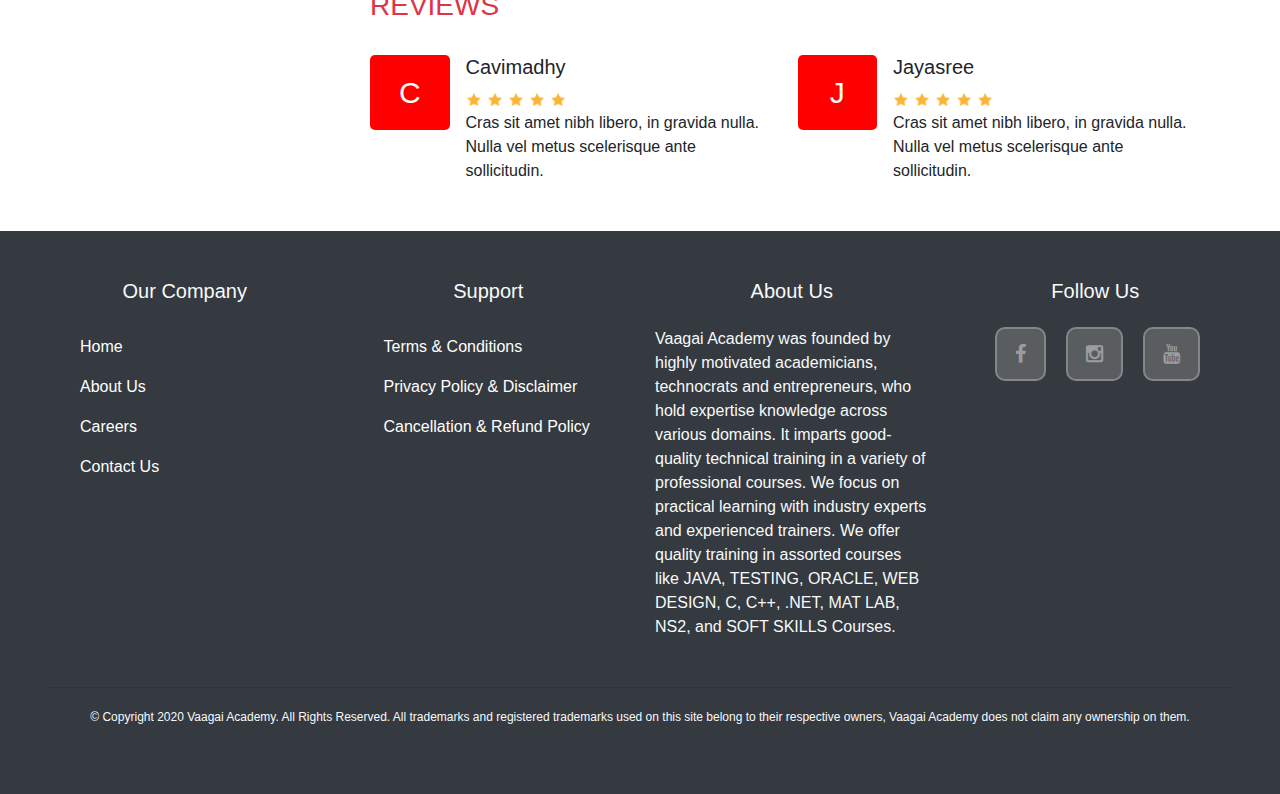
<file: courses/htmlcss.html>
<!DOCTYPE html>
<html>
<head>
	<title></title>
	<meta name="viewport" content="width=device-width, initial-scale=1">
	<link rel="stylesheet" type="text/css" href="../css/bootstrap.min.css">
	<link rel="stylesheet" type="text/css" href="../css/font-awesome.min.css">
	<link rel="stylesheet" type="text/css" href="../css/style.css">
</head>
<body>
<!-- navigation bar -->
<nav class="navbar navbar-expand-md navbar-light bg-light">
	<div class="container">
    <a class="navbar-brand pb-2" href="../index.html"><img src="../images/logo.png"></a>
    <button class="navbar-toggler" type="button" data-toggle="collapse" data-target="#navbarNavDropdown" aria-controls="navbarNavDropdown" aria-expanded="false" aria-label="Toggle navigation">
        <span class="navbar-toggler-icon"></span>
    </button>
    <div class="collapse navbar-collapse" id="navbarNavDropdown">
        <ul class="navbar-nav ml-auto">
            <li class="nav-item px-5">
                <a class="nav-link" href="../aboutus.html">About Us</a>
            </li>
            <li class="nav-item dropdown px-5">
                <a class="nav-link active dropdown-toggle" href="http://example.com" id="navbarDropdownMenuLink" data-toggle="dropdown" aria-haspopup="true" aria-expanded="false"> Courses </a>
                <ul class="dropdown-menu" aria-labelledby="navbarDropdownMenuLink">
                    <li class="dropdown-submenu"><a class="dropdown-item dropdown-toggle" href="#">Web Designing</a>
                        <ul class="dropdown-menu">
                            <li><a class="dropdown-item" href="htmlcss.html">HTML</a></li>
                            <li><a class="dropdown-item" href="htmlcss.html">CSS</a></li>
                            <li><a class="dropdown-item" href="phpmysql.html">Php</a></li>
                            <li><a class="dropdown-item" href="phpmysql.html">Mysql</a></li>
	                    </ul>
                    </li>
                    <li class="dropdown-submenu"><a class="dropdown-item dropdown-toggle" href="#">Graphic Designing</a>
                        <ul class="dropdown-menu">
                            <li><a class="dropdown-item" href="photoshop.html">Photoshop</a></li>
                            <li><a class="dropdown-item" href="coreldraw.html">Coreldraw</a></li>
                            <li><a class="dropdown-item" href="illustrator.html">Illustrator</a></li>
                            <li><a class="dropdown-item" href="indesign.html">Indesign</a></li>
	                    </ul>
                    </li>
                    <li class="dropdown-submenu"><a class="dropdown-item dropdown-toggle" href="#">Programming</a>
                        <ul class="dropdown-menu">
                            <li><a class="dropdown-item" href="#">C & C++</a></li>
                            <li><a class="dropdown-item" href="#">Java</a></li>
                            <li><a class="dropdown-item" href="#">J2EE</a></li>
                            <li><a class="dropdown-item" href="#">Python</a></li>
	                    </ul>
                    </li>
                    <li class="dropdown-submenu"><a class="dropdown-item dropdown-toggle" href="#">Other Training</a>
                        <ul class="dropdown-menu">
                            <li><a class="dropdown-item" href="#">MS - Office</a></li>
                            <li><a class="dropdown-item" href="#">Advanced Excel</a></li>
                            <li><a class="dropdown-item" href="#">Tally Prime</a></li>
                            <li><a class="dropdown-item" href="#">Handware & Networking</a></li>
	                    </ul>
                    </li>
                </ul>
            </li>
            <li class="nav-item px-5">
                <a class="nav-link" href="../contact.html">Contact Us</a>
            </li>
        </ul>
    </div>
</div>
</nav>
<br><br>
<div class="container" id="courses">
	<h1 class="text-danger">HTML5 & CSS4 TRAINING IN CHENNAI</h1><br>
	<div class="row">
		<div class="col-xs-12 col-sm-12 col-md-3 col-lg-3">
			<div class="list-group sticky-top">
				<li class="list-group-item list-group-item-danger">
					<a href="#about_course">About Course</a>
				</li>
				<li class="list-group-item list-group-item-danger">
					<a href="#syllabus">Course Syllabus</a>	
				</li>
				<li class="list-group-item list-group-item-danger">
					<a href="#reviews">Reviews</a>	
				</li>
			</div>
		</div>
		<div class="col-xs-12 col-sm-12 col-md-9 col-lg-9">
			<h3 class="pt-3 text-danger" id="about_course">BEST HTML5 & CSS4 TRAINING IN CHENNAI</h3>
			<p class="lead">VAAGAI ACADEMY offers Best HTML5 & CSS4 Training in Chennai and also offers CSS, Php and Mysql Training in Chennai. Hypertext mark-up language coaching is strategic and sensible based mostly on work. you would like to own a transparent understanding of all the aspects of hypertext mark-up language certification categories to face call at the market.</p>
			<br>
			<h3 class="text-danger">HTML5 & CSS4 TRAINING KEY FEATURES</h3>
			<P class="lead">We are giving hypertext mark-up language training to the destitute ones for the past 10 years with none break in an exceedingly well-planned manner. Our sincerity, mode of approach with the personals, speedy clearance of doubts either within the field of fee structures or within the field of coaching can attract you.We have convenient batches with versatile batch timings at Vaagai Academy Chennai.</P>
			<div class="row text-center">
				<div class="col-xs-12 col-sm-12 col-md-4 col-lg-4 col-4">
					<img src="../images/1.png" class="img-fluid">
				</div>
				<div class="col-xs-12 col-sm-12  col-md-4 col-lg-4 col-4">
					<img src="../images/2.png" class="img-fluid">
				</div>
				<div class="col-xs-12 col-sm-12 col-md-4 col-lg-4 col-4">
					<img src="../images/3.png" class="img-fluid">
				</div>
			</div>
			<br><br>
			<h3 class="text-danger" id="syllabus">HTML5 & CSS4 TRAINING COURSE SYLLABUS</h3>
			<h4 class="text-info pl-5">HTML 5</h4>
				<ul>
					<li>HTML – Definition</li>
					<li>Page Structure</li>
					<li>Head Tag</li>
					<li>BODY tag - bgcolor, Background with image</li>
					<li>Heading Tags</li>
					<li>Marquee tag</li>
					<li>Working with images</li>
					<li>Using list - Ordered list, Unordered list, Definition list</li>
					<li>Working with Links (Internal & External)</li>
					<li>Working with Tables</li>
					<li>Working with forms</li>
					<li>Div and span tags</li>
					<li>Header, nav, Section, Article, aside, footer etc.</li>
				</ul>
			<h4 class="text-info pl-5">CSS 4</h4>
				<ul>
					<li>Introduction to Cascading Style Sheets</li>
					<li>Types of Style Sheets (Inline, Internal and External)</li>
					<li>Creation of Website Layout</li>
					<li>Class and ID Selectors</li>
					<li>Formatting and styling HTML elements</li>
					<li>Adding Styles to links</li>
					<li>Creating Drop down menus</li>
					<li>Displaying Gradients</li>
					<li>Transitions</li>
				</ul>
			<br>
			<h3 class="text-danger" id="reviews">REVIEWS</h3>
			<br>
			<div class="row">
				<div class="col-xs-12 col-lg-6 col-md-6 col-12">
				<div class="media">
  					<span class="mr-3">C</span>
  					<div class="media-body">
					<h5 class="mr-3">Cavimadhy</h5>
					<img src="../images/ratings.png" alt="..." width="100" height="15"><br>
					    Cras sit amet nibh libero, in gravida nulla. Nulla vel metus scelerisque ante sollicitudin.
					</div>
				</div>
			</div>

			<div class="col-xs-12 col-lg-6 col-md-6 col-12 column-margin">
				<div class="media">
  					<span class="mr-3">J</span>
  					<div class="media-body">
					<h5 class="mt-0">Jayasree</h5>
					<img src="../images/ratings.png" alt="..." width="100" height="15"><br>
					    Cras sit amet nibh libero, in gravida nulla. Nulla vel metus scelerisque ante sollicitudin.
					</div>
				</div>
			</div>	
			</div>
		</div>
	</div>
</div>

<br><br>
<!-- footer -->
<footer id="footer">
	<div class="container-fluid bg-dark text-light p-5 text-center">
		<div class="row">		
			<div class="col-md-3">
				<h5>Our Company</h5>
				<ul class="p-3">
					<li>
						<a href="" class="nav-link">Home</a>
					</li>
					<li class="nav-item">
						<a href="" class="nav-link">About Us</a>
					</li>
					<li class="nav-item">
						<a href="" class="nav-link">Careers</a>
					</li>
					<li class="nav-item">
						<a href="" class="nav-link">Contact Us</a>
					</li>
				</ul>
			</div>
			<div class="col-md-3">
				<h5>Support</h5>
				<ul class="p-3">
					<li>
						<a href="" class="nav-link">Terms & Conditions</a>
					</li>
					<li class="nav-item">
						<a href="" class="nav-link">Privacy Policy & Disclaimer</a>
					</li>
					<li class="nav-item">
						<a href="" class="nav-link">Cancellation & Refund Policy</a>
					</li>
				</ul>
			</div>
			<div class="col-md-3">
				<h5>About Us</h5>
				<p class="py-3 text-left">Vaagai Academy was founded by highly motivated academicians, technocrats and entrepreneurs, who hold expertise knowledge across various domains. It imparts good-quality technical training in a variety of professional courses. We focus on practical learning with industry experts and experienced trainers. We offer quality training in assorted courses like JAVA, TESTING, ORACLE, WEB DESIGN, C, C++, .NET, MAT LAB, NS2, and SOFT SKILLS Courses.</p>
			</div>
			<div class="col-md-3">
				<h5>Follow Us</h5>
				<ul class="p-3 social-icons">
					<li>
						<a href="" class="nav-link">
							<i class="fa fa-facebook"></i>
						</a>
					</li>
					<li class="nav-item">
						<a href="" class="nav-link">
							<i class="fa fa-instagram"></i>
						</a>
					</li>
					<li class="nav-item">
						<a href="" class="nav-link">
							<i class="fa fa-youtube"></i>
						</a>
					</li>
				</ul>
			</div>	
		</div>
		<hr>
		<div class="row">
			<div class="container p-1 copyright">
				<p>© Copyright 2020 Vaagai Academy. All Rights Reserved. All trademarks and registered trademarks used on this site belong to their respective owners, Vaagai Academy does not claim any ownership on them.</p>
			</div>
		</div>
	</div>
</footer>

<script type="text/javascript" src="../js/jquery-1.11.1.min.js"></script>
<script type="text/javascript" src="../js/bootstrap.min.js"></script>
</body>
</html>
</file>
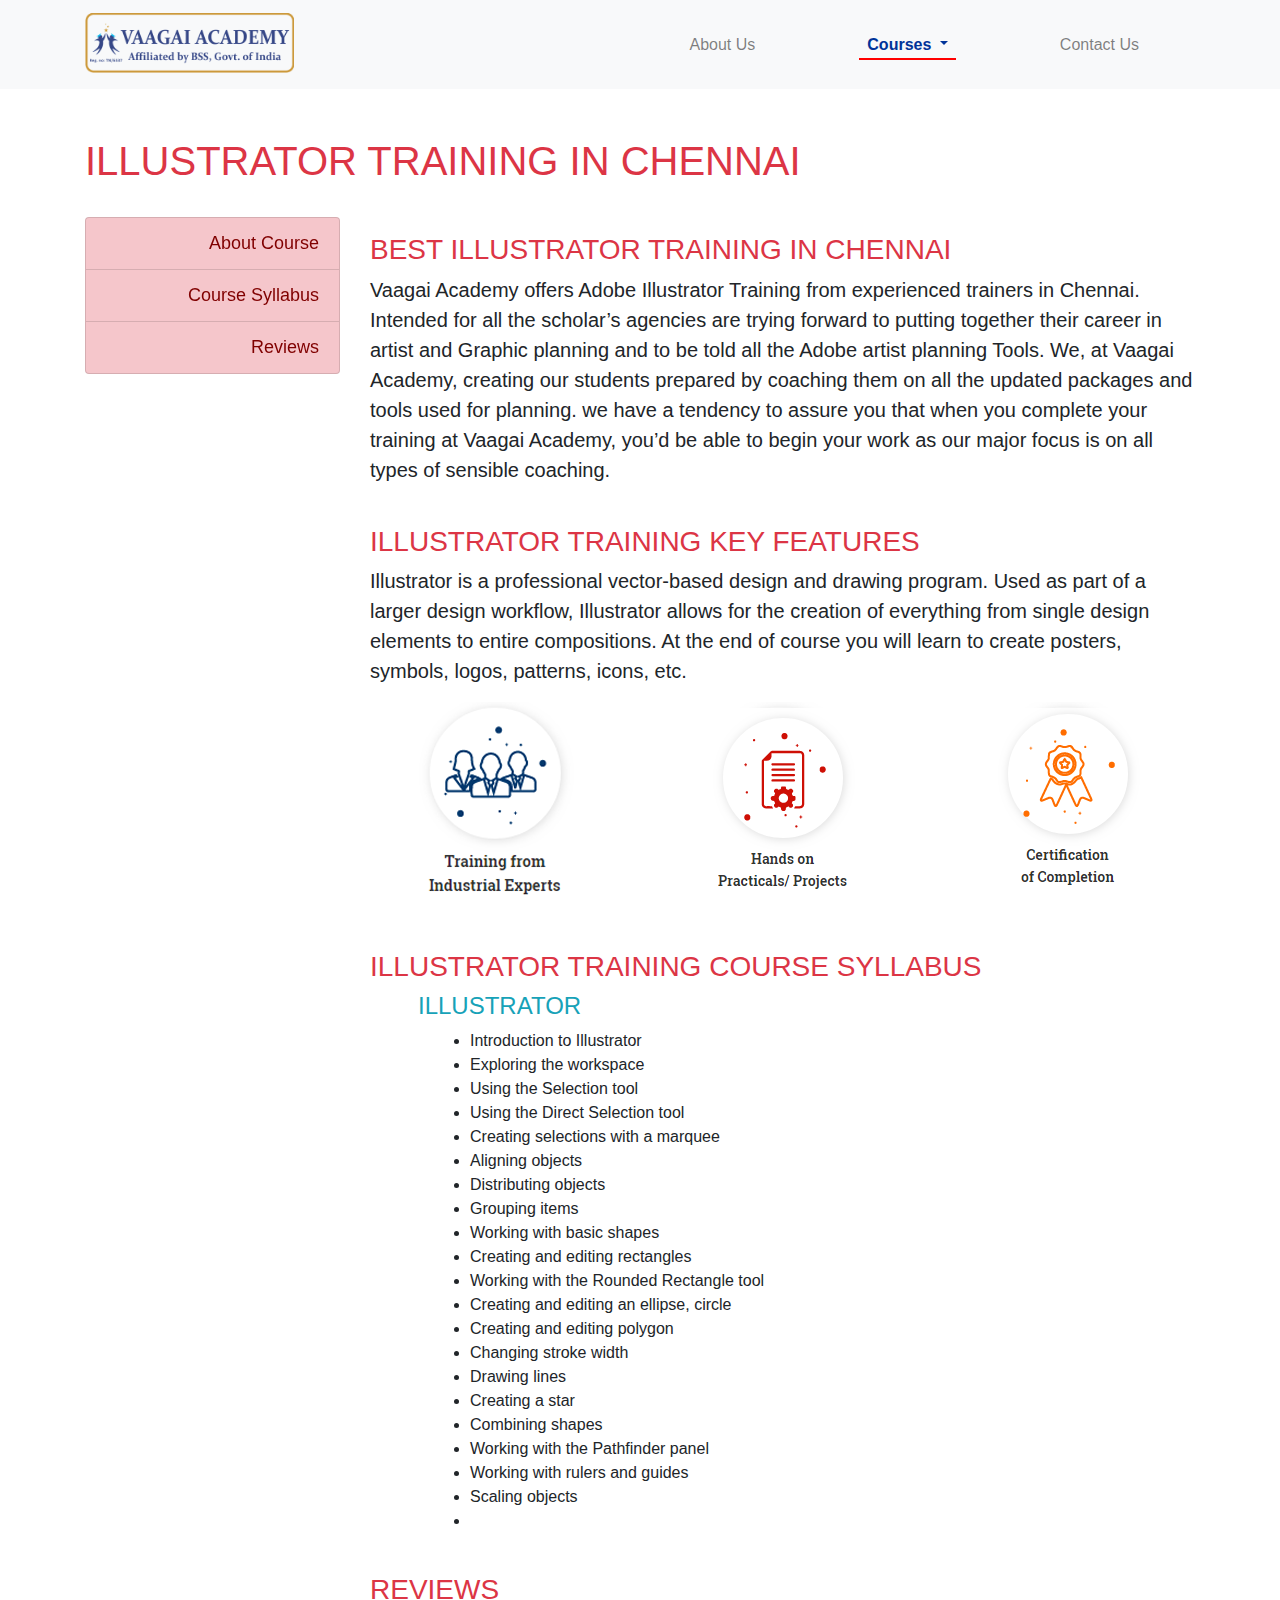
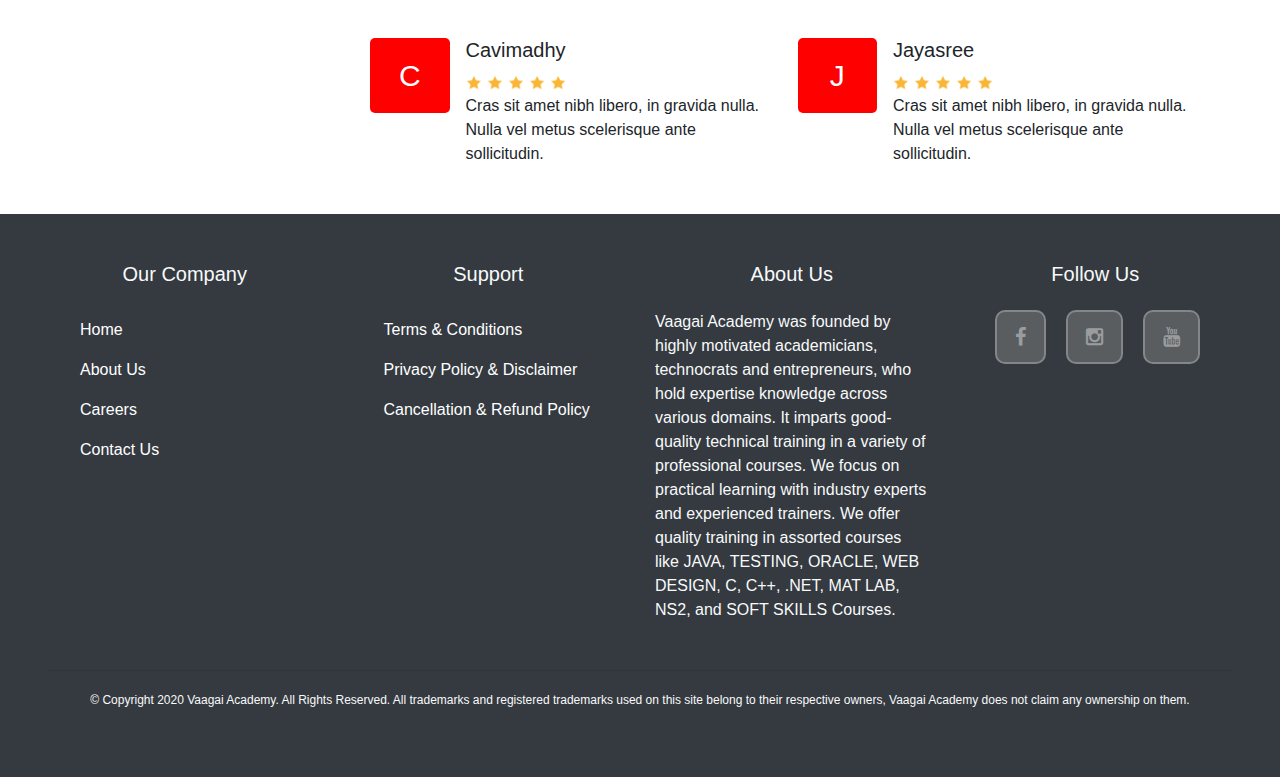
<file: courses/illustrator.html>
<!DOCTYPE html>
<html>
<head>
	<title></title>
	<meta name="viewport" content="width=device-width, initial-scale=1">
	<link rel="stylesheet" type="text/css" href="../css/bootstrap.min.css">
	<link rel="stylesheet" type="text/css" href="../css/font-awesome.min.css">
	<link rel="stylesheet" type="text/css" href="../css/style.css">
</head>
<body>
<!-- navigation bar -->
<nav class="navbar navbar-expand-md navbar-light bg-light">
	<div class="container">
    <a class="navbar-brand pb-2" href="../index.html"><img src="../images/logo.png"></a>
    <button class="navbar-toggler" type="button" data-toggle="collapse" data-target="#navbarNavDropdown" aria-controls="navbarNavDropdown" aria-expanded="false" aria-label="Toggle navigation">
        <span class="navbar-toggler-icon"></span>
    </button>
    <div class="collapse navbar-collapse" id="navbarNavDropdown">
        <ul class="navbar-nav ml-auto">
            <li class="nav-item px-5">
                <a class="nav-link" href="../aboutus.html">About Us</a>
            </li>
            <li class="nav-item dropdown px-5">
                <a class="nav-link active dropdown-toggle" href="http://example.com" id="navbarDropdownMenuLink" data-toggle="dropdown" aria-haspopup="true" aria-expanded="false"> Courses </a>
                <ul class="dropdown-menu" aria-labelledby="navbarDropdownMenuLink">
                    <li class="dropdown-submenu"><a class="dropdown-item dropdown-toggle" href="#">Web Designing</a>
                        <ul class="dropdown-menu">
                            <li><a class="dropdown-item" href="htmlcss.html">HTML</a></li>
                            <li><a class="dropdown-item" href="htmlcss.html">CSS</a></li>
                            <li><a class="dropdown-item" href="phpmysql.html">Php</a></li>
                            <li><a class="dropdown-item" href="phpmysql.html">Mysql</a></li>
	                    </ul>
                    </li>
                    <li class="dropdown-submenu"><a class="dropdown-item dropdown-toggle" href="#">Graphic Designing</a>
                        <ul class="dropdown-menu">
                            <li><a class="dropdown-item" href="photoshop.html">Photoshop</a></li>
                            <li><a class="dropdown-item" href="coreldraw.html">Coreldraw</a></li>
                            <li><a class="dropdown-item" href="illustrator.html">Illustrator</a></li>
                            <li><a class="dropdown-item" href="indesign.html">Indesign</a></li>
	                    </ul>
                    </li>
                    <li class="dropdown-submenu"><a class="dropdown-item dropdown-toggle" href="#">Programming</a>
                        <ul class="dropdown-menu">
                            <li><a class="dropdown-item" href="#">C & C++</a></li>
                            <li><a class="dropdown-item" href="#">Java</a></li>
                            <li><a class="dropdown-item" href="#">J2EE</a></li>
                            <li><a class="dropdown-item" href="#">Python</a></li>
	                    </ul>
                    </li>
                    <li class="dropdown-submenu"><a class="dropdown-item dropdown-toggle" href="#">Other Training</a>
                        <ul class="dropdown-menu">
                            <li><a class="dropdown-item" href="#">MS - Office</a></li>
                            <li><a class="dropdown-item" href="#">Advanced Excel</a></li>
                            <li><a class="dropdown-item" href="#">Tally Prime</a></li>
                            <li><a class="dropdown-item" href="#">Handware & Networking</a></li>
	                    </ul>
                    </li>
                </ul>
            </li>
            <li class="nav-item px-5">
                <a class="nav-link" href="../contact.html">Contact Us</a>
            </li>
        </ul>
    </div>
</div>
</nav>
<br><br>
<div class="container" id="courses">
	<h1 class="text-danger">ILLUSTRATOR TRAINING IN CHENNAI</h1><br>
	<div class="row">
		<div class="col-xs-12 col-sm-12 col-md-3 col-lg-3">
			<div class="list-group sticky-top">
				<li class="list-group-item list-group-item-danger">
					<a href="#about_course">About Course</a>
				</li>
				<li class="list-group-item list-group-item-danger">
					<a href="#syllabus">Course Syllabus</a>	
				</li>
				<li class="list-group-item list-group-item-danger">
					<a href="#reviews">Reviews</a>	
				</li>
			</div>
		</div>
		<div class="col-xs-12 col-sm-12 col-md-9 col-lg-9">
			<h3 class="pt-3 text-danger" id="about_course">BEST ILLUSTRATOR TRAINING IN CHENNAI</h3>
			<p class="lead">Vaagai Academy offers Adobe Illustrator Training from experienced trainers in Chennai. Intended for all the scholar’s agencies are trying forward to putting together their career in artist and Graphic planning and to be told all the Adobe artist planning Tools. We, at Vaagai Academy, creating our students prepared by coaching them on all the updated packages and tools used for planning. we have a tendency to assure you that when you complete your training at Vaagai Academy, you’d be able to begin your work as our major focus is on all types of sensible coaching.</p>
			<br>
			<h3 class="text-danger">ILLUSTRATOR TRAINING KEY FEATURES</h3>
			<P class="lead">Illustrator is a professional vector-based design and drawing program.  Used as part of a larger design workflow, Illustrator allows for the creation of everything from single design elements to entire compositions. At the end of course you will learn to create posters, symbols, logos, patterns, icons, etc.</P>
			<div class="row text-center">
				<div class="col-4">
					<img src="../images/1.png" class="img-fluid">
				</div>
				<div class="col-4">
					<img src="../images/2.png" class="img-fluid">
				</div>
				<div class="col-4">
					<img src="../images/3.png" class="img-fluid">
				</div>
			</div>
			<br><br>
			<h3 class="text-danger" id="syllabus">ILLUSTRATOR TRAINING COURSE SYLLABUS</h3>
			<h4 class="text-info pl-5">ILLUSTRATOR</h4>
				<ul>
    				<li>Introduction to Illustrator</li>
					<li>Exploring the workspace</li>
					<li>Using the Selection tool</li>
					<li>Using the Direct Selection tool</li>
					<li>Creating selections with a marquee</li>
					<li>Aligning objects</li>
					<li>Distributing objects</li>
					<li>Grouping items</li>
					<li>Working with basic shapes</li>
					<li>Creating and editing rectangles</li>
					<li>Working with the Rounded Rectangle tool</li>
					<li>Creating and editing an ellipse, circle</li>
					<li>Creating and editing polygon</li>
					<li>Changing stroke width</li>
					<li>Drawing lines</li>
					<li>Creating a star</li>
					<li>Combining shapes</li>
					<li>Working with the Pathfinder panel</li>
					<li>Working with rulers and guides</li>
					<li>Scaling objects</li>
					<li></li>
					
				</ul>
			<br>
			<h3 class="text-danger" id="reviews">REVIEWS</h3>
			<br>
			<div class="row">
				<div class="col-lg-6 col-md-6 col-12">
				<div class="media">
  					<span class="mr-3">C</span>
  					<div class="media-body">
					<h5 class="mr-3">Cavimadhy</h5>
					<img src="../images/ratings.png" alt="..." width="100" height="15"><br>
					    Cras sit amet nibh libero, in gravida nulla. Nulla vel metus scelerisque ante sollicitudin.
					</div>
				</div>
			</div>

			<div class="col-lg-6 col-md-6 col-12">
				<div class="media">
  					<span class="mr-3">J</span>
  					<div class="media-body">
					<h5 class="mt-0">Jayasree</h5>
					<img src="../images/ratings.png" alt="..." width="100" height="15"><br>
					    Cras sit amet nibh libero, in gravida nulla. Nulla vel metus scelerisque ante sollicitudin.
					</div>
				</div>
			</div>	
			</div>
		</div>
	</div>
</div>

<br><br>
<!-- footer -->
<footer id="footer">
	<div class="container-fluid bg-dark text-light p-5 text-center">
		<div class="row">		
			<div class="col-md-3">
				<h5>Our Company</h5>
				<ul class="p-3">
					<li>
						<a href="" class="nav-link">Home</a>
					</li>
					<li class="nav-item">
						<a href="" class="nav-link">About Us</a>
					</li>
					<li class="nav-item">
						<a href="" class="nav-link">Careers</a>
					</li>
					<li class="nav-item">
						<a href="" class="nav-link">Contact Us</a>
					</li>
				</ul>
			</div>
			<div class="col-md-3">
				<h5>Support</h5>
				<ul class="p-3">
					<li>
						<a href="" class="nav-link">Terms & Conditions</a>
					</li>
					<li class="nav-item">
						<a href="" class="nav-link">Privacy Policy & Disclaimer</a>
					</li>
					<li class="nav-item">
						<a href="" class="nav-link">Cancellation & Refund Policy</a>
					</li>
				</ul>
			</div>
			<div class="col-md-3">
				<h5>About Us</h5>
				<p class="py-3 text-left">Vaagai Academy was founded by highly motivated academicians, technocrats and entrepreneurs, who hold expertise knowledge across various domains. It imparts good-quality technical training in a variety of professional courses. We focus on practical learning with industry experts and experienced trainers. We offer quality training in assorted courses like JAVA, TESTING, ORACLE, WEB DESIGN, C, C++, .NET, MAT LAB, NS2, and SOFT SKILLS Courses.</p>
			</div>
			<div class="col-md-3">
				<h5>Follow Us</h5>
				<ul class="p-3 social-icons">
					<li>
						<a href="" class="nav-link">
							<i class="fa fa-facebook"></i>
						</a>
					</li>
					<li class="nav-item">
						<a href="" class="nav-link">
							<i class="fa fa-instagram"></i>
						</a>
					</li>
					<li class="nav-item">
						<a href="" class="nav-link">
							<i class="fa fa-youtube"></i>
						</a>
					</li>
				</ul>
			</div>	
		</div>
		<hr>
		<div class="row">
			<div class="container p-1 copyright">
				<p>© Copyright 2020 Vaagai Academy. All Rights Reserved. All trademarks and registered trademarks used on this site belong to their respective owners, Vaagai Academy does not claim any ownership on them.</p>
			</div>
		</div>
	</div>
</footer>

<script type="text/javascript" src="../js/jquery-1.11.1.min.js"></script>
<script type="text/javascript" src="../js/bootstrap.min.js"></script>
</body>
</html>
</file>
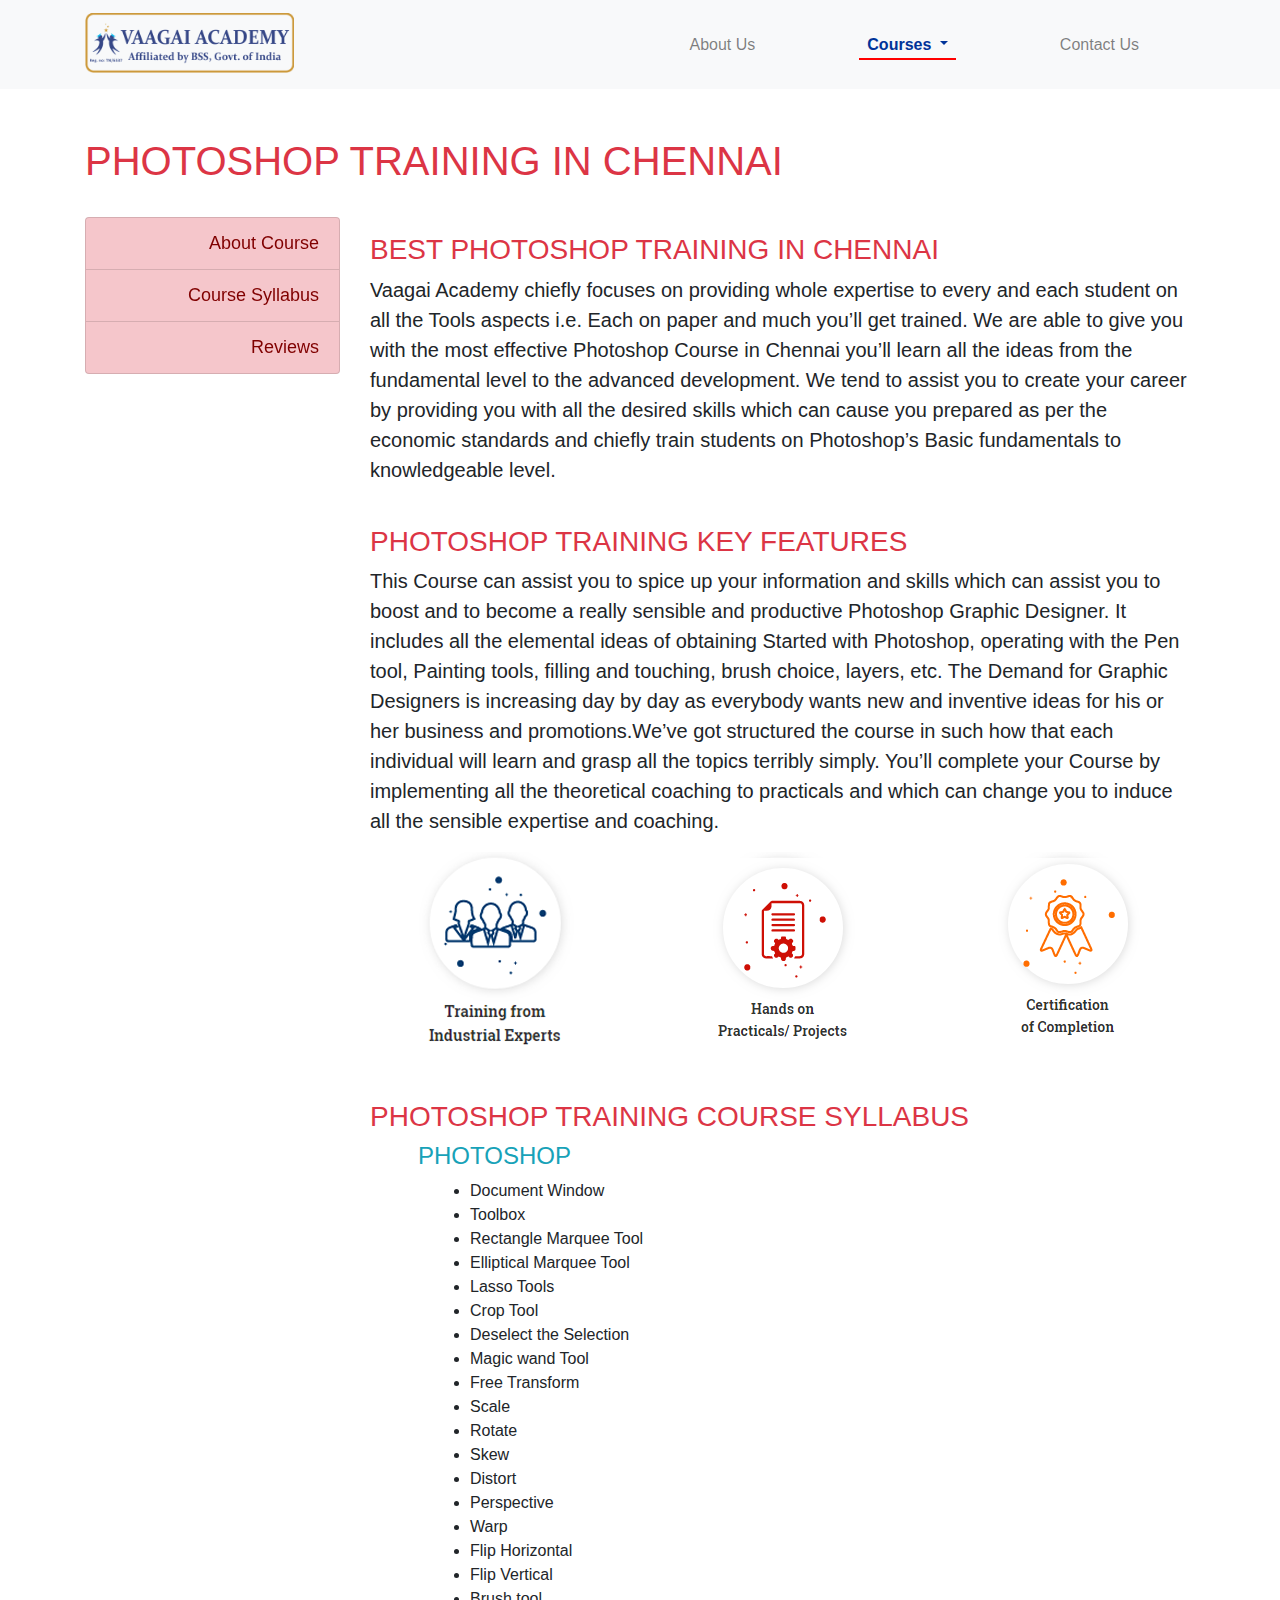
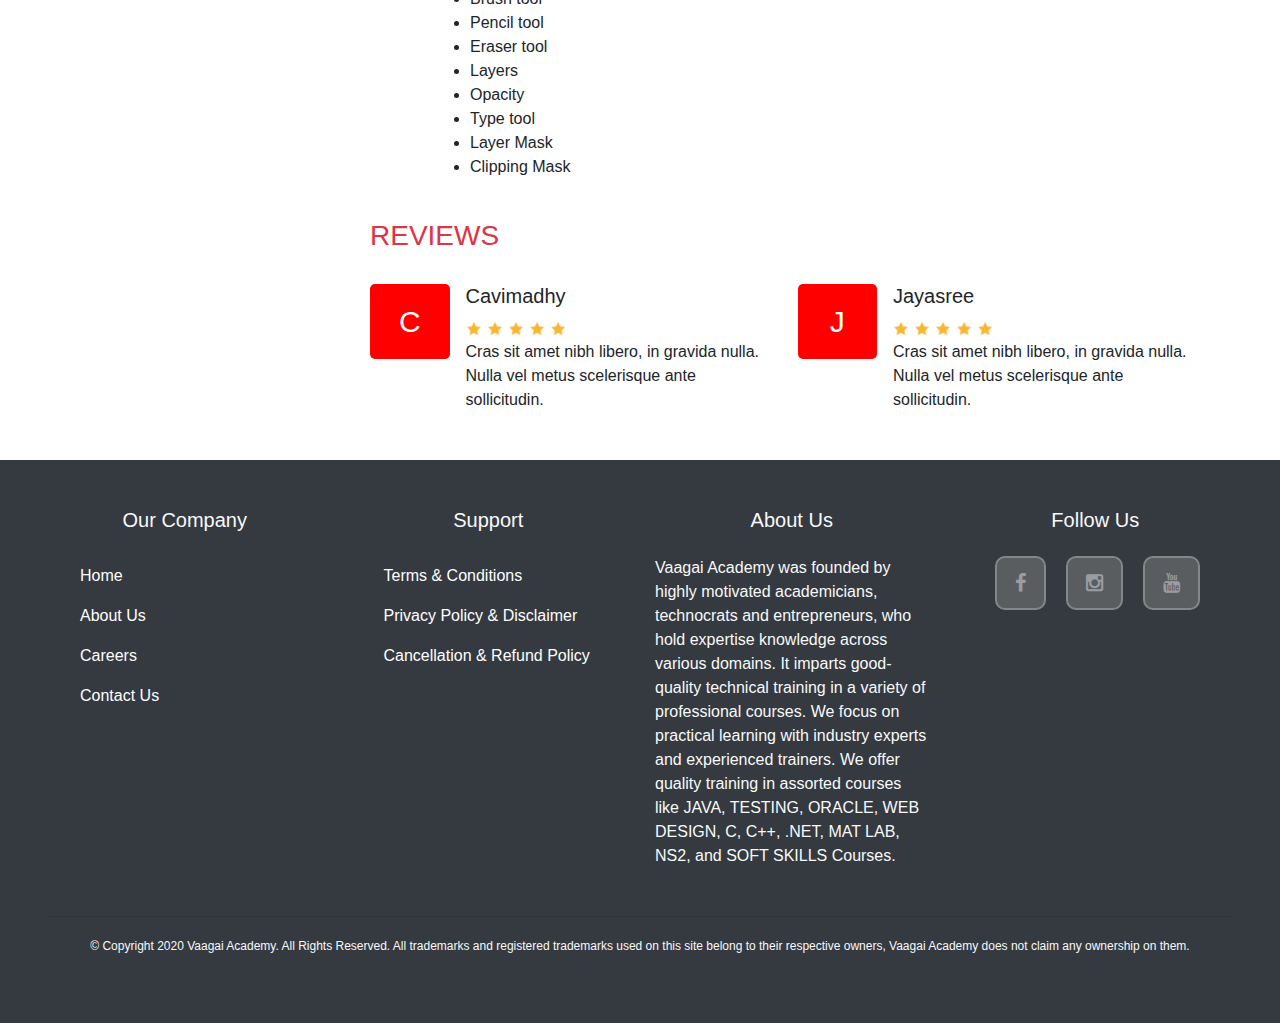
<file: courses/photoshop.html>
<!DOCTYPE html>
<html>
<head>
	<title></title>
	<meta name="viewport" content="width=device-width, initial-scale=1">
	<link rel="stylesheet" type="text/css" href="../css/bootstrap.min.css">
	<link rel="stylesheet" type="text/css" href="../css/font-awesome.min.css">
	<link rel="stylesheet" type="text/css" href="../css/style.css">
</head>
<body>
<!-- navigation bar -->
<nav class="navbar navbar-expand-md navbar-light bg-light">
	<div class="container">
    <a class="navbar-brand pb-2" href="../index.html"><img src="../images/logo.png"></a>
    <button class="navbar-toggler" type="button" data-toggle="collapse" data-target="#navbarNavDropdown" aria-controls="navbarNavDropdown" aria-expanded="false" aria-label="Toggle navigation">
        <span class="navbar-toggler-icon"></span>
    </button>
    <div class="collapse navbar-collapse" id="navbarNavDropdown">
        <ul class="navbar-nav ml-auto">
            <li class="nav-item px-5">
                <a class="nav-link" href="../aboutus.html">About Us</a>
            </li>
            <li class="nav-item dropdown px-5">
                <a class="nav-link active dropdown-toggle" href="http://example.com" id="navbarDropdownMenuLink" data-toggle="dropdown" aria-haspopup="true" aria-expanded="false"> Courses </a>
                <ul class="dropdown-menu" aria-labelledby="navbarDropdownMenuLink">
                    <li class="dropdown-submenu"><a class="dropdown-item dropdown-toggle" href="#">Web Designing</a>
                        <ul class="dropdown-menu">
                            <li><a class="dropdown-item" href="htmlcss.html">HTML</a></li>
                            <li><a class="dropdown-item" href="htmlcss.html">CSS</a></li>
                            <li><a class="dropdown-item" href="phpmysql.html">Php</a></li>
                            <li><a class="dropdown-item" href="phpmysql.html">Mysql</a></li>
	                    </ul>
                    </li>
                    <li class="dropdown-submenu"><a class="dropdown-item dropdown-toggle" href="#">Graphic Designing</a>
                        <ul class="dropdown-menu">
                            <li><a class="dropdown-item" href="photoshop.html">Photoshop</a></li>
                            <li><a class="dropdown-item" href="coreldraw.html">Coreldraw</a></li>
                            <li><a class="dropdown-item" href="illustrator.html">Illustrator</a></li>
                            <li><a class="dropdown-item" href="#">Indesign</a></li>
	                    </ul>
                    </li>
                    <li class="dropdown-submenu"><a class="dropdown-item dropdown-toggle" href="#">Programming</a>
                        <ul class="dropdown-menu">
                            <li><a class="dropdown-item" href="#">C & C++</a></li>
                            <li><a class="dropdown-item" href="#">Java</a></li>
                            <li><a class="dropdown-item" href="#">J2EE</a></li>
                            <li><a class="dropdown-item" href="#">Python</a></li>
	                    </ul>
                    </li>
                    <li class="dropdown-submenu"><a class="dropdown-item dropdown-toggle" href="#">Other Training</a>
                        <ul class="dropdown-menu">
                            <li><a class="dropdown-item" href="#">MS - Office</a></li>
                            <li><a class="dropdown-item" href="#">Advanced Excel</a></li>
                            <li><a class="dropdown-item" href="#">Tally Prime</a></li>
                            <li><a class="dropdown-item" href="#">Handware & Networking</a></li>
	                    </ul>
                    </li>
                </ul>
            </li>
            <li class="nav-item px-5">
                <a class="nav-link" href="../contact.html">Contact Us</a>
            </li>
        </ul>
    </div>
</div>
</nav>
<br><br>
<div class="container" id="courses">
	<h1 class="text-danger">PHOTOSHOP TRAINING IN CHENNAI</h1><br>
	<div class="row">
		<div class="col-xs-12 col-sm-12 col-md-3 col-lg-3">
			<div class="list-group sticky-top">
				<li class="list-group-item list-group-item-danger">
					<a href="#about_course">About Course</a>
				</li>
				<li class="list-group-item list-group-item-danger">
					<a href="#syllabus">Course Syllabus</a>	
				</li>
				<li class="list-group-item list-group-item-danger">
					<a href="#reviews">Reviews</a>	
				</li>
			</div>
		</div>
		<div class="col-xs-12 col-sm-12 col-md-9 col-lg-9">
			<h3 class="pt-3 text-danger" id="about_course">BEST PHOTOSHOP TRAINING IN CHENNAI</h3>
			<p class="lead">Vaagai Academy chiefly focuses on providing whole expertise to every and each student on all the Tools aspects i.e. Each on paper and much you’ll get trained. We are able to give you with the most effective Photoshop Course in Chennai you’ll learn all the ideas from the fundamental level to the advanced development. We tend to assist you to create your career by providing you with all the desired skills which can cause you prepared as per the economic standards and chiefly train students on Photoshop’s Basic fundamentals to knowledgeable level.</p>
			<br>
			<h3 class="text-danger">PHOTOSHOP TRAINING KEY FEATURES</h3>
			<P class="lead">This Course can assist you to spice up your information and skills which can assist you to boost and to become a really sensible and productive Photoshop Graphic Designer. It includes all the elemental ideas of obtaining Started with Photoshop, operating with the Pen tool, Painting tools, filling and touching, brush choice, layers, etc. The Demand for Graphic Designers is increasing day by day as everybody wants new and inventive ideas for his or her business and promotions.We’ve got structured the course in such how that each individual will learn and grasp all the topics terribly simply. You’ll complete your Course by implementing all the theoretical coaching to practicals and which can change you to induce all the sensible expertise and coaching.</P>
			<div class="row text-center">
				<div class="col-4">
					<img src="../images/1.png" class="img-fluid">
				</div>
				<div class="col-4">
					<img src="../images/2.png" class="img-fluid">
				</div>
				<div class="col-4">
					<img src="../images/3.png" class="img-fluid">
				</div>
			</div>
			<br><br>
			<h3 class="text-danger" id="syllabus">PHOTOSHOP TRAINING COURSE SYLLABUS</h3>
			<h4 class="text-info pl-5">PHOTOSHOP</h4>
				<ul>
    				<li>Document Window</li>
					<li>Toolbox</li>
					<li>Rectangle Marquee Tool</li>
					<li>Elliptical Marquee Tool</li>
					<li>Lasso Tools</li>
					<li>Crop Tool</li>
					<li>Deselect the Selection</li>
					<li>Magic wand Tool</li>
					<li>Free Transform</li>
					<li>Scale</li>
					<li>Rotate</li>
					<li>Skew</li>
					<li>Distort</li>
					<li>Perspective</li>
					<li>Warp</li>
					<li>Flip Horizontal</li>
					<li>Flip Vertical</li>
					<li>Brush tool</li>
					<li>Pencil tool</li>
					<li>Eraser tool</li>
					<li>Layers</li>
					<li>Opacity</li>
					<li>Type tool</li>
					<li>Layer Mask</li>
					<li>Clipping Mask</li>
	   			</ul>
			<br>
			<h3 class="text-danger" id="reviews">REVIEWS</h3>
			<br>
			<div class="row">
				<div class="col-lg-6 col-md-6 col-12">
				<div class="media">
  					<span class="mr-3">C</span>
  					<div class="media-body">
					<h5 class="mr-3">Cavimadhy</h5>
					<img src="../images/ratings.png" alt="..." width="100" height="15"><br>
					    Cras sit amet nibh libero, in gravida nulla. Nulla vel metus scelerisque ante sollicitudin.
					</div>
				</div>
			</div>

			<div class="col-lg-6 col-md-6 col-12">
				<div class="media">
  					<span class="mr-3">J</span>
  					<div class="media-body">
					<h5 class="mt-0">Jayasree</h5>
					<img src="../images/ratings.png" alt="..." width="100" height="15"><br>
					    Cras sit amet nibh libero, in gravida nulla. Nulla vel metus scelerisque ante sollicitudin.
					</div>
				</div>
			</div>	
			</div>
		</div>
	</div>
</div>

<br><br>
<!-- footer -->
<footer id="footer">
	<div class="container-fluid bg-dark text-light p-5 text-center">
		<div class="row">		
			<div class="col-md-3">
				<h5>Our Company</h5>
				<ul class="p-3">
					<li>
						<a href="" class="nav-link">Home</a>
					</li>
					<li class="nav-item">
						<a href="" class="nav-link">About Us</a>
					</li>
					<li class="nav-item">
						<a href="" class="nav-link">Careers</a>
					</li>
					<li class="nav-item">
						<a href="" class="nav-link">Contact Us</a>
					</li>
				</ul>
			</div>
			<div class="col-md-3">
				<h5>Support</h5>
				<ul class="p-3">
					<li>
						<a href="" class="nav-link">Terms & Conditions</a>
					</li>
					<li class="nav-item">
						<a href="" class="nav-link">Privacy Policy & Disclaimer</a>
					</li>
					<li class="nav-item">
						<a href="" class="nav-link">Cancellation & Refund Policy</a>
					</li>
				</ul>
			</div>
			<div class="col-md-3">
				<h5>About Us</h5>
				<p class="py-3 text-left">Vaagai Academy was founded by highly motivated academicians, technocrats and entrepreneurs, who hold expertise knowledge across various domains. It imparts good-quality technical training in a variety of professional courses. We focus on practical learning with industry experts and experienced trainers. We offer quality training in assorted courses like JAVA, TESTING, ORACLE, WEB DESIGN, C, C++, .NET, MAT LAB, NS2, and SOFT SKILLS Courses.</p>
			</div>
			<div class="col-md-3">
				<h5>Follow Us</h5>
				<ul class="p-3 social-icons">
					<li>
						<a href="" class="nav-link">
							<i class="fa fa-facebook"></i>
						</a>
					</li>
					<li class="nav-item">
						<a href="" class="nav-link">
							<i class="fa fa-instagram"></i>
						</a>
					</li>
					<li class="nav-item">
						<a href="" class="nav-link">
							<i class="fa fa-youtube"></i>
						</a>
					</li>
				</ul>
			</div>	
		</div>
		<hr>
		<div class="row">
			<div class="container p-1 copyright">
				<p>© Copyright 2020 Vaagai Academy. All Rights Reserved. All trademarks and registered trademarks used on this site belong to their respective owners, Vaagai Academy does not claim any ownership on them.</p>
			</div>
		</div>
	</div>
</footer>

<script type="text/javascript" src="../js/jquery-1.11.1.min.js"></script>
<script type="text/javascript" src="../js/bootstrap.min.js"></script>
</body>
</html>
</file>
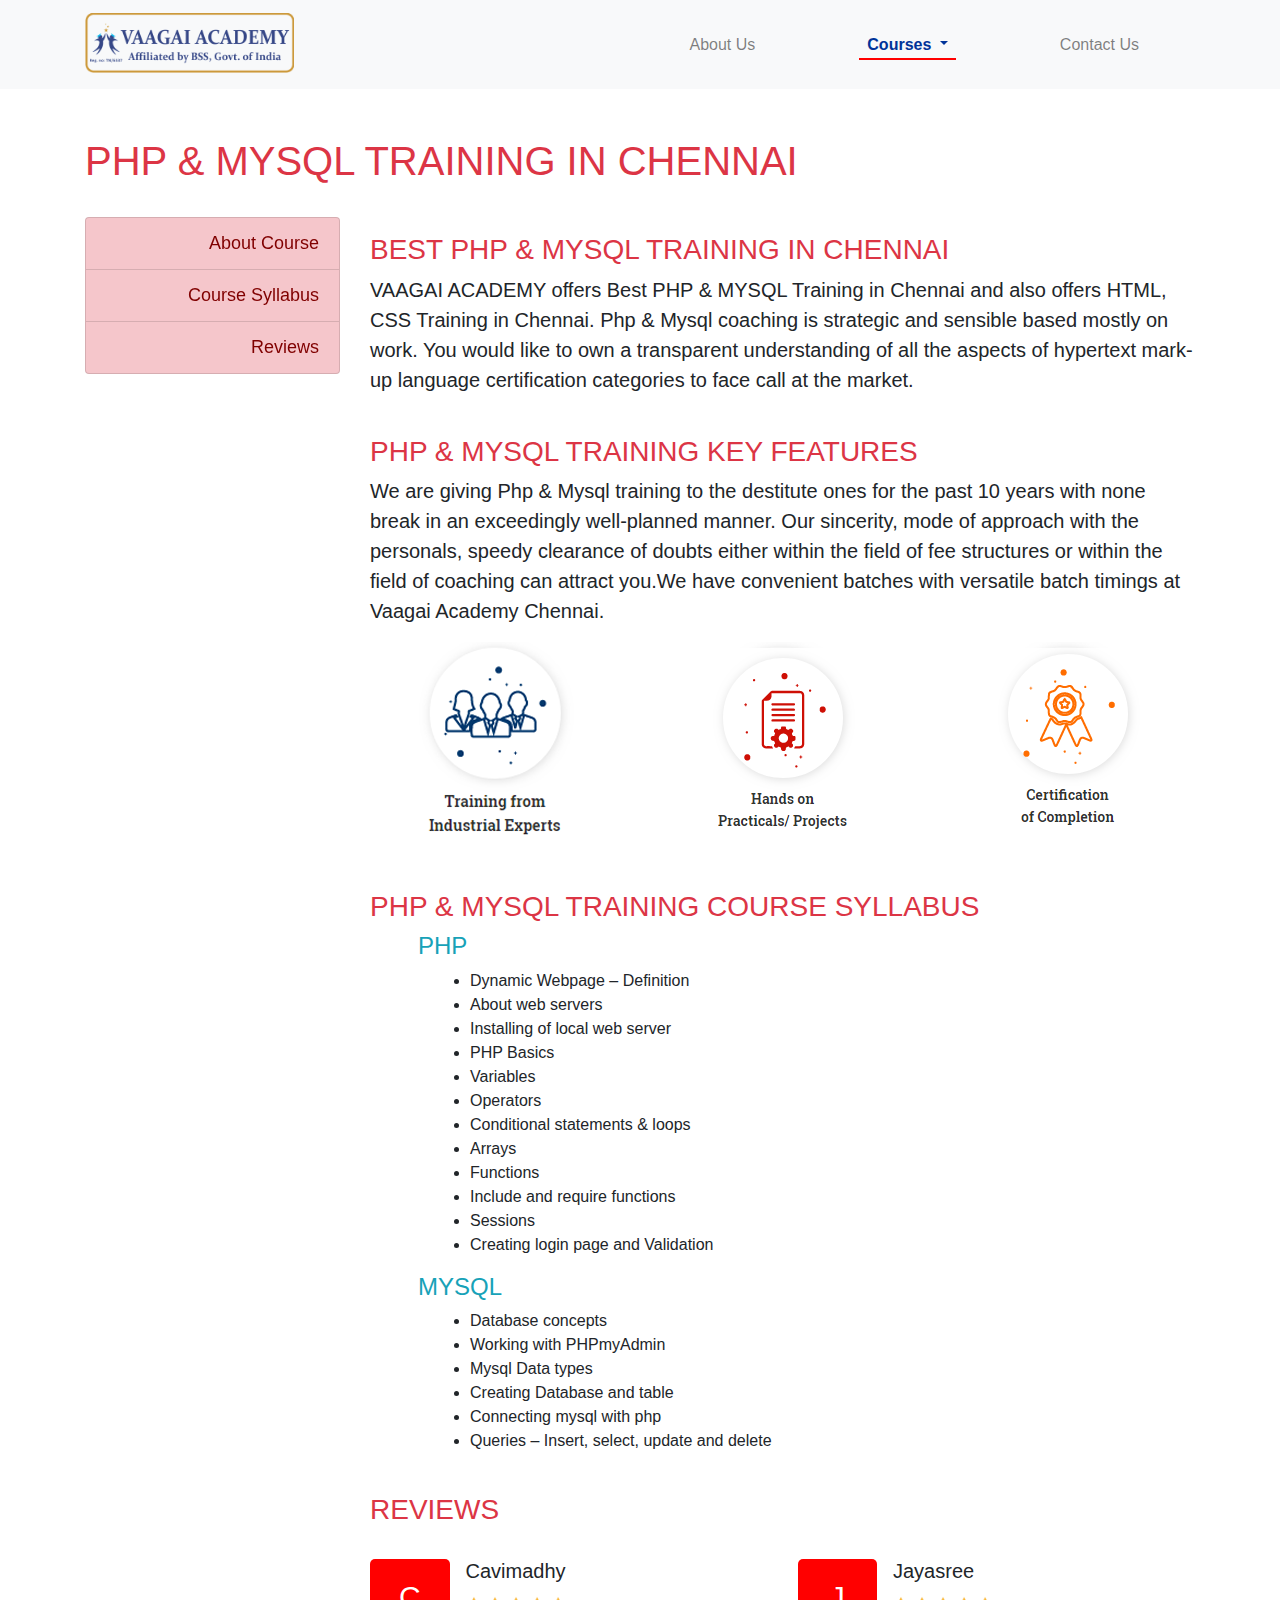
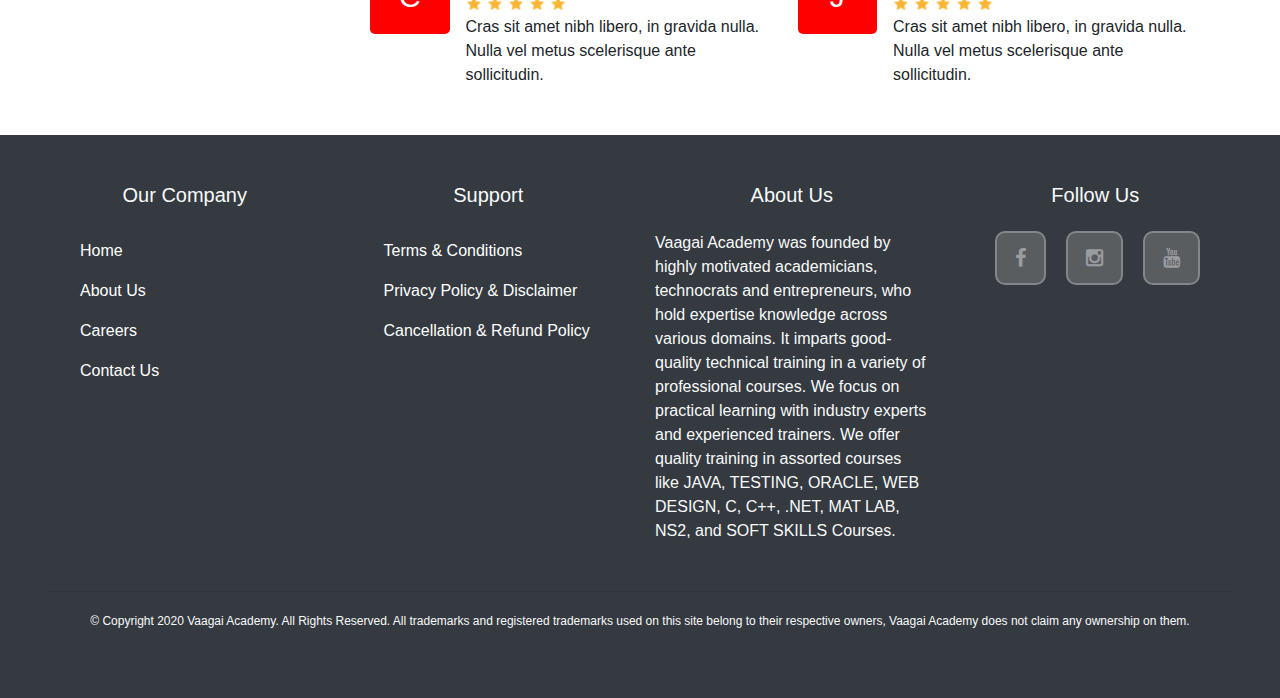
<file: courses/phpmysql.html>
<!DOCTYPE html>
<html>
<head>
	<title></title>
	<meta name="viewport" content="width=device-width, initial-scale=1">
	<link rel="stylesheet" type="text/css" href="../css/bootstrap.min.css">
	<link rel="stylesheet" type="text/css" href="../css/font-awesome.min.css">
	<link rel="stylesheet" type="text/css" href="../css/style.css">
</head>
<body>
<!-- navigation bar -->
<nav class="navbar navbar-expand-md navbar-light bg-light">
	<div class="container">
    <a class="navbar-brand pb-2" href="../index.html"><img src="../images/logo.png"></a>
    <button class="navbar-toggler" type="button" data-toggle="collapse" data-target="#navbarNavDropdown" aria-controls="navbarNavDropdown" aria-expanded="false" aria-label="Toggle navigation">
        <span class="navbar-toggler-icon"></span>
    </button>
    <div class="collapse navbar-collapse" id="navbarNavDropdown">
        <ul class="navbar-nav ml-auto">
            <li class="nav-item px-5">
                <a class="nav-link" href="../aboutus.html">About Us</a>
            </li>
            <li class="nav-item dropdown px-5">
                <a class="nav-link active dropdown-toggle" href="http://example.com" id="navbarDropdownMenuLink" data-toggle="dropdown" aria-haspopup="true" aria-expanded="false"> Courses </a>
                <ul class="dropdown-menu" aria-labelledby="navbarDropdownMenuLink">
                    <li class="dropdown-submenu"><a class="dropdown-item dropdown-toggle" href="#">Web Designing</a>
                        <ul class="dropdown-menu">
                            <li><a class="dropdown-item" href="htmlcss.html">HTML</a></li>
                            <li><a class="dropdown-item" href="htmlcss.html">CSS</a></li>
                            <li><a class="dropdown-item" href="phpmysql.html">Php</a></li>
                            <li><a class="dropdown-item" href="phpmysql.html">Mysql</a></li>
	                    </ul>
                    </li>
                    <li class="dropdown-submenu"><a class="dropdown-item dropdown-toggle" href="#">Graphic Designing</a>
                        <ul class="dropdown-menu">
                            <li><a class="dropdown-item" href="photoshop.html">Photoshop</a></li>
                            <li><a class="dropdown-item" href="coreldraw.html">Coreldraw</a></li>
                            <li><a class="dropdown-item" href="illustrator.html">Illustrator</a></li>
                            <li><a class="dropdown-item" href="indesign.html">Indesign</a></li>
	                    </ul>
                    </li>
                    <li class="dropdown-submenu"><a class="dropdown-item dropdown-toggle" href="#">Programming</a>
                        <ul class="dropdown-menu">
                            <li><a class="dropdown-item" href="#">C & C++</a></li>
                            <li><a class="dropdown-item" href="#">Java</a></li>
                            <li><a class="dropdown-item" href="#">J2EE</a></li>
                            <li><a class="dropdown-item" href="#">Python</a></li>
	                    </ul>
                    </li>
                    <li class="dropdown-submenu"><a class="dropdown-item dropdown-toggle" href="#">Other Training</a>
                        <ul class="dropdown-menu">
                            <li><a class="dropdown-item" href="#">MS - Office</a></li>
                            <li><a class="dropdown-item" href="#">Advanced Excel</a></li>
                            <li><a class="dropdown-item" href="#">Tally Prime</a></li>
                            <li><a class="dropdown-item" href="#">Handware & Networking</a></li>
	                    </ul>
                    </li>
                </ul>
            </li>
            <li class="nav-item px-5">
                <a class="nav-link" href="../contact.html">Contact Us</a>
            </li>
        </ul>
    </div>
</div>
</nav>
<br><br>
<div class="container" id="courses">
	<h1 class="text-danger">PHP & MYSQL TRAINING IN CHENNAI</h1><br>
	<div class="row">
		<div class="col-xs-12 col-sm-12 col-md-3 col-lg-3">
			<div class="list-group sticky-top">
				<li class="list-group-item list-group-item-danger">
					<a href="#about_course">About Course</a>
				</li>
				<li class="list-group-item list-group-item-danger">
					<a href="#syllabus">Course Syllabus</a>	
				</li>
				<li class="list-group-item list-group-item-danger">
					<a href="#reviews">Reviews</a>	
				</li>
			</div>
		</div>
		<div class="col-xs-12 col-sm-12 col-md-9 col-lg-9">
			<h3 class="pt-3 text-danger" id="about_course">BEST PHP & MYSQL TRAINING IN CHENNAI</h3>
			<p class="lead">VAAGAI ACADEMY offers Best PHP & MYSQL Training in Chennai and also offers HTML, CSS Training in Chennai. Php & Mysql coaching is strategic and sensible based mostly on work. You would like to own a transparent understanding of all the aspects of hypertext mark-up language certification categories to face call at the market.</p>
			<br>
			<h3 class="text-danger">PHP & MYSQL TRAINING KEY FEATURES</h3>
			<P class="lead">We are giving Php & Mysql training to the destitute ones for the past 10 years with none break in an exceedingly well-planned manner. Our sincerity, mode of approach with the personals, speedy clearance of doubts either within the field of fee structures or within the field of coaching can attract you.We have convenient batches with versatile batch timings at Vaagai Academy Chennai.</P>
			<div class="row text-center">
				<div class="col-4">
					<img src="../images/1.png" class="img-fluid">
				</div>
				<div class="col-4">
					<img src="../images/2.png" class="img-fluid">
				</div>
				<div class="col-4">
					<img src="../images/3.png" class="img-fluid">
				</div>
			</div>
			<br><br>
			<h3 class="text-danger" id="syllabus">PHP & MYSQL TRAINING COURSE SYLLABUS</h3>
			<h4 class="text-info pl-5">PHP</h4>
				<ul>
					<li>Dynamic Webpage – Definition</li>
					<li>About web servers</li>
					<li>Installing of local web server</li>
					<li>PHP Basics</li>
					<li>Variables</li>
					<li>Operators</li>
					<li>Conditional statements & loops</li>
					<li>Arrays</li>
					<li>Functions</li>
					<li>Include and require functions</li>
					<li>Sessions</li>
    				<li>Creating login page and Validation</li>
    			</ul>
			<h4 class="text-info pl-5">MYSQL</h4>
				<ul>
					<li>Database concepts</li>
					<li>Working with PHPmyAdmin</li>
					<li>Mysql Data types</li>
					<li>Creating Database and table</li>
					<li>Connecting mysql with php</li>
					<li>Queries – Insert, select, update and delete</li>
				</ul>
			<br>
			<h3 class="text-danger" id="reviews">REVIEWS</h3>
			<br>
			<div class="row">
				<div class="col-lg-6 col-md-6 col-12">
				<div class="media">
  					<span class="mr-3">C</span>
  					<div class="media-body">
					<h5 class="mr-3">Cavimadhy</h5>
					<img src="../images/ratings.png" alt="..." width="100" height="15"><br>
					    Cras sit amet nibh libero, in gravida nulla. Nulla vel metus scelerisque ante sollicitudin.
					</div>
				</div>
			</div>

			<div class="col-lg-6 col-md-6 col-12">
				<div class="media">
  					<span class="mr-3">J</span>
  					<div class="media-body">
					<h5 class="mt-0">Jayasree</h5>
					<img src="../images/ratings.png" alt="..." width="100" height="15"><br>
					    Cras sit amet nibh libero, in gravida nulla. Nulla vel metus scelerisque ante sollicitudin.
					</div>
				</div>
			</div>	
			</div>
		</div>
	</div>
</div>

<br><br>
<!-- footer -->
<footer id="footer">
	<div class="container-fluid bg-dark text-light p-5 text-center">
		<div class="row">		
			<div class="col-md-3">
				<h5>Our Company</h5>
				<ul class="p-3">
					<li>
						<a href="" class="nav-link">Home</a>
					</li>
					<li class="nav-item">
						<a href="" class="nav-link">About Us</a>
					</li>
					<li class="nav-item">
						<a href="" class="nav-link">Careers</a>
					</li>
					<li class="nav-item">
						<a href="" class="nav-link">Contact Us</a>
					</li>
				</ul>
			</div>
			<div class="col-md-3">
				<h5>Support</h5>
				<ul class="p-3">
					<li>
						<a href="" class="nav-link">Terms & Conditions</a>
					</li>
					<li class="nav-item">
						<a href="" class="nav-link">Privacy Policy & Disclaimer</a>
					</li>
					<li class="nav-item">
						<a href="" class="nav-link">Cancellation & Refund Policy</a>
					</li>
				</ul>
			</div>
			<div class="col-md-3">
				<h5>About Us</h5>
				<p class="py-3 text-left">Vaagai Academy was founded by highly motivated academicians, technocrats and entrepreneurs, who hold expertise knowledge across various domains. It imparts good-quality technical training in a variety of professional courses. We focus on practical learning with industry experts and experienced trainers. We offer quality training in assorted courses like JAVA, TESTING, ORACLE, WEB DESIGN, C, C++, .NET, MAT LAB, NS2, and SOFT SKILLS Courses.</p>
			</div>
			<div class="col-md-3">
				<h5>Follow Us</h5>
				<ul class="p-3 social-icons">
					<li>
						<a href="" class="nav-link">
							<i class="fa fa-facebook"></i>
						</a>
					</li>
					<li class="nav-item">
						<a href="" class="nav-link">
							<i class="fa fa-instagram"></i>
						</a>
					</li>
					<li class="nav-item">
						<a href="" class="nav-link">
							<i class="fa fa-youtube"></i>
						</a>
					</li>
				</ul>
			</div>	
		</div>
		<hr>
		<div class="row">
			<div class="container p-1 copyright">
				<p>© Copyright 2020 Vaagai Academy. All Rights Reserved. All trademarks and registered trademarks used on this site belong to their respective owners, Vaagai Academy does not claim any ownership on them.</p>
			</div>
		</div>
	</div>
</footer>

<script type="text/javascript" src="../js/jquery-1.11.1.min.js"></script>
<script type="text/javascript" src="../js/bootstrap.min.js"></script>
</body>
</html>
</file>
<file: css/style.css>
* {
	margin: 0;
	padding: 0;
	box-sizing: border-box;
}
html {
	scroll-behavior: smooth;
}
.slideanim {
    visibility:hidden;
    visibility:visible\9;/*For old IE browsers IE6-8 */
}
.slideanim.slide {                  
    visibility: visible;                  
    animation: slide 1s;
}
.slideanim::after {

    content: "";
    display: table;
    clear: both;
}
@keyframes slide {
    0% {
        opacity: 0;
        transform: translateY(50%);
    } 
    100% {
        opacity: 1;
        transform: translateY(0);
    } 
}
#backtop {
	margin-left: 1250px;
	margin-top: -250px;
	position: absolute;
	font-size: 40px;
	color: white;
	cursor: pointer;
	background-color: red;
	width: 50px;
	height: 50px;
	padding-left: 15px;
	border-radius: 50%;
	box-shadow: 0px 2px 5px black;
}
.navbar-nav li:hover > ul.dropdown-menu {
    display: block;
}
.dropdown-submenu {
    position:relative;
}
.dropdown-submenu>.dropdown-menu {
    top: 0;
    left: 100%;
    margin-top:-6px;
}
/* rotate caret on hover */
.dropdown-menu > li > a:hover:after {
    text-decoration: underline;
    transform: rotate(-90deg);
}
nav .nav-link:hover {
	border-bottom: red 2px solid;
	padding-bottom: 1px;
}
nav .active {
	border-bottom: red 2px solid;
	padding-bottom: 1px;
}
.navbar-brand a {
	color: #003399 !important;
	text-decoration: none;
}

.navbar-brand img {
	width: 100%;
	height: 60px;
}
/*.nav-link {
	color: #003399 !important;
}*/
.active {
	color: #003399 !important;
	font-weight: bold;	
}
.carousel-inner img {
	width: 100%;
	height: 600px;
}
.aboutimg {
	width: 100%;
	/*height: 250px !important;*/
}
#about li {
	list-style-type: none;
}
#features {
	background-color: #003399;
	padding: 20px;
}
#features li {
	list-style-type: none;
}
#features .card:hover {
	background-color: #000099 !important;
	cursor: pointer;
}
.card span {
	font-size: 80px;
}
#testimonials span {
	background-color: red;
	width: 20%;
	padding: 10px;
	border-radius: 5px;
	text-align: center;
	font-size: 20px;
	color: white;
}
/*footer h5 {
	border-bottom: 2px solid white;
	padding: 10px;
}
*/
#footer {
	position: relative;
}
#footer li {
	list-style: none;
	text-align: left;
}
#footer li a {
	color: white;
}
#footer li a:hover {
	color: orange;
}
#footer .social-icons li {
	float: left !important;
	margin-left: 20px;
	padding: 2px;
	font-size: 20px;
	background-color: grey;
	opacity: .5;
	border-radius: 10px;
	border: 2px solid lightgrey;
}
#footer .copyright {
	font-size: 12px;
}
#courses .list-group li {
	text-align: right;
}
#courses .list-group a{
	text-decoration: none;
	color: maroon;
	font-size: 18px;
}
#courses .list-group a:hover{
	text-decoration: underline;
	color: red;
	font-size: 18px;
}
#courses ul {
	padding-left: 100px;
}
#courses span {
	background-color: red;
	width: 20%;
	padding: 15px;
	border-radius: 5px;
	text-align: center;
	font-size: 30px;
	color: white;
}
@media (max-width: 991px) {
  .column-margin {
    margin: 10px 0;
  }
}
</file>
